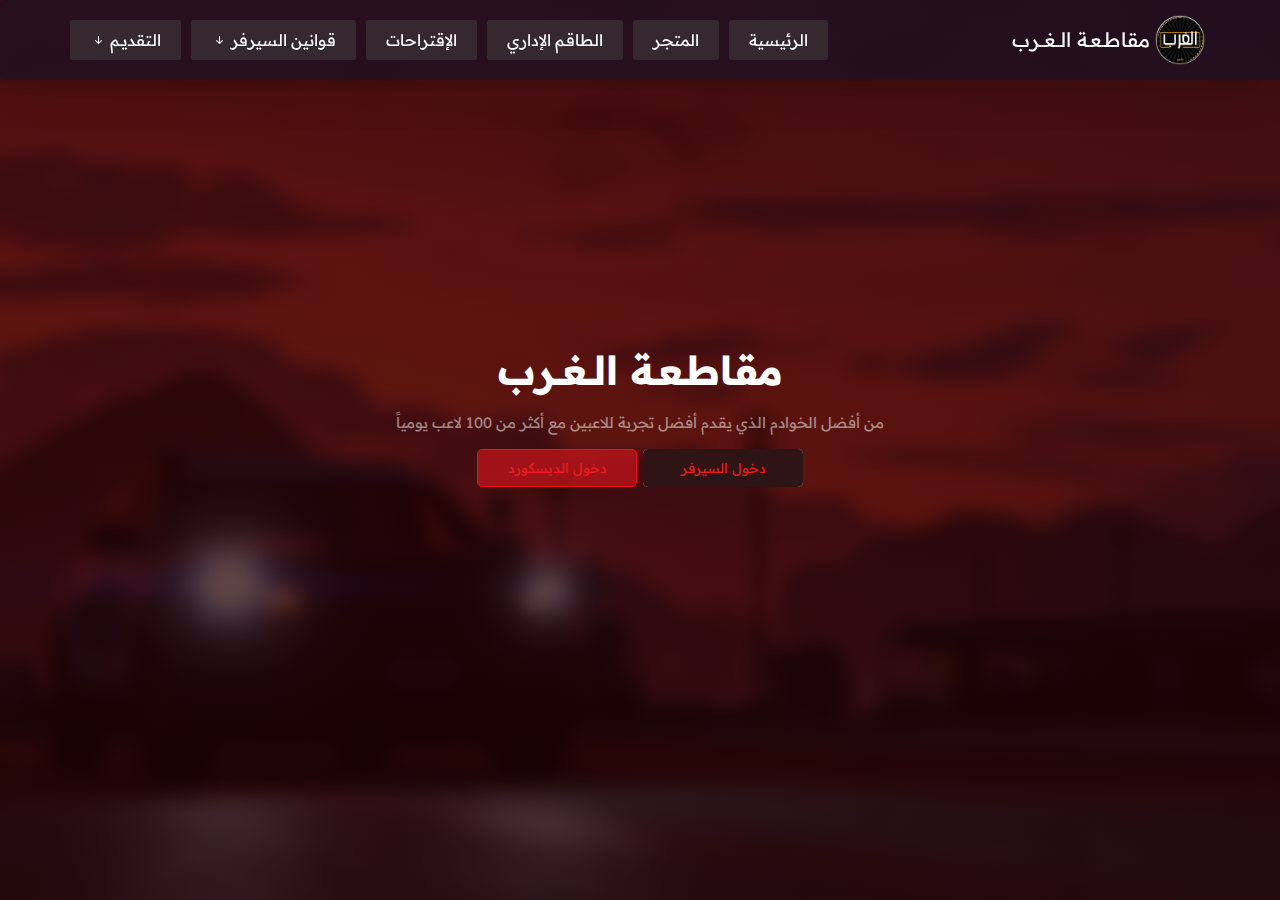
<file: index.html>
<!DOCTYPE html>
<html lang="ar" >
<head>
    <link rel="icon" href="img/logo.png">
    <meta charset="UTF-8">
    <meta name="viewport" content="width=device-width, initial-scale=1.0">
    <meta name="theme-color" content="#16181D">
    <meta name="description" content="السيرفر الأفضل في في جميع خوادم الرول بلاي من حيث الجودة ولأول مره نقدم طريقة لعب جديده علي مستوى خوادم فايف إم ادخل واستمتع معنا">
    <link rel="preconnect" href="https://fonts.gstatic.com" crossorigin="">
    <link rel="preconnect" href="https://fonts.googleapis.com">
    <link rel="stylesheet" href="style.css">
    <link rel="stylesheet" href="nav.css">
    <link href="https://fonts.googleapis.com/css2?family=Readex+Pro:wght@160..700&display=swap" rel="stylesheet">
    <link rel="stylesheet" href="https://cdnjs.cloudflare.com/ajax/libs/font-awesome/6.5.2/css/all.min.css">
    <link rel="stylesheet" href="https://cdn.jsdelivr.net/npm/bootstrap-icons@1.11.3/font/bootstrap-icons.min.css">
    <title>مقاطـعـة الــغــرب  | الرئيسية</title>
</head>
<body>
    <div class="mazarita">
        <nav>
            <div class="maz-logo">
                <img src="img/logo.png" alt="Mazarita">
                <span>مقاطـعـة الــغــرب</span>
            </div>
            <div class="burger">
                <i class="fa fa-bars"></i>
            </div>
            <ul class="urls">
                <li>
                    <a href="index.html">
                        <span>الرئيسية</span>
                    </a>
                </li>
                <li>
                    <a href="https://west-store.tebex.io/" target="_blank">
                        <span>المتجـر</span>
                    </a>
                </li>
                <li>
                    <a href="staff.html">
                        <span>الطاقـم الإداري</span>
                    </a>
                </li>
                <li>
                    <a href="suggestion.html">
                        <span>الإقتراحات</span>
                    </a>
                </li>
                <li class="menu">
                    <a>
                        <span>قوانين السيرفر</span>
                        <span><i class="bi bi-arrow-down-short"></i></span>
                        <div class="desc">
                            <a href="all rules/rules.html">القانون العام</a>
                            <a href="all rules/job_Rules.html">قوانين الوظائف</a>
                            <a href="all rules/gang_Rules.html">قوانين الإجرام</a>
                            <a href="all rules/staff_Rules.html">قوانين الإدارة</a>
                            <a href="all rules/verified_Rules.html">قوانين اللاعب المعتمـد</a>
                            <a href="all rules/verified+_Rules.html">قانون المعتمد بلس</a>

                        </div>
                    </a>
                </li>

                
                <li class="menu">
                    <a>
                        <span>التقديــم</span>
                        <span><i class="bi bi-arrow-down-short"></i></span>
                        <div class="desc">
                            <a href="form_apply.html">إدارة الديسكـورد</a>
                            <a href="#">إدارة السيرفر</a>
                        </div>
                    </a>
                </li>
            </ul>
        </nav>
        <section id="Home" style="margin-top: 50px;">
            <div class="section-1">
                    <h1>مقاطـعـة الــغــرب</h1>
                <p>
                    <span>من أفضل الخوادم الذي يقدم أفضل تجربة للاعبين مع أكثر من 100 لاعب يومياً</span>
                </p>
                <div class="home-so">
                    <button>
                        <a href="https://cfx.re/join/odpppr" target="_blank" id="first">دخول السيرفر</a>
                    </button>
                    <button>
                        <a href="https://discord.gg/EMbNTYjGBY" target="_blank" id="second">دخول الديسكورد</a>
                    </button>
                </div>
            </div>
        </section>
    </div>
    <script src="nav.js"></script>
    <script src="sidebar.js"></script>
</body>
</html>
</file>
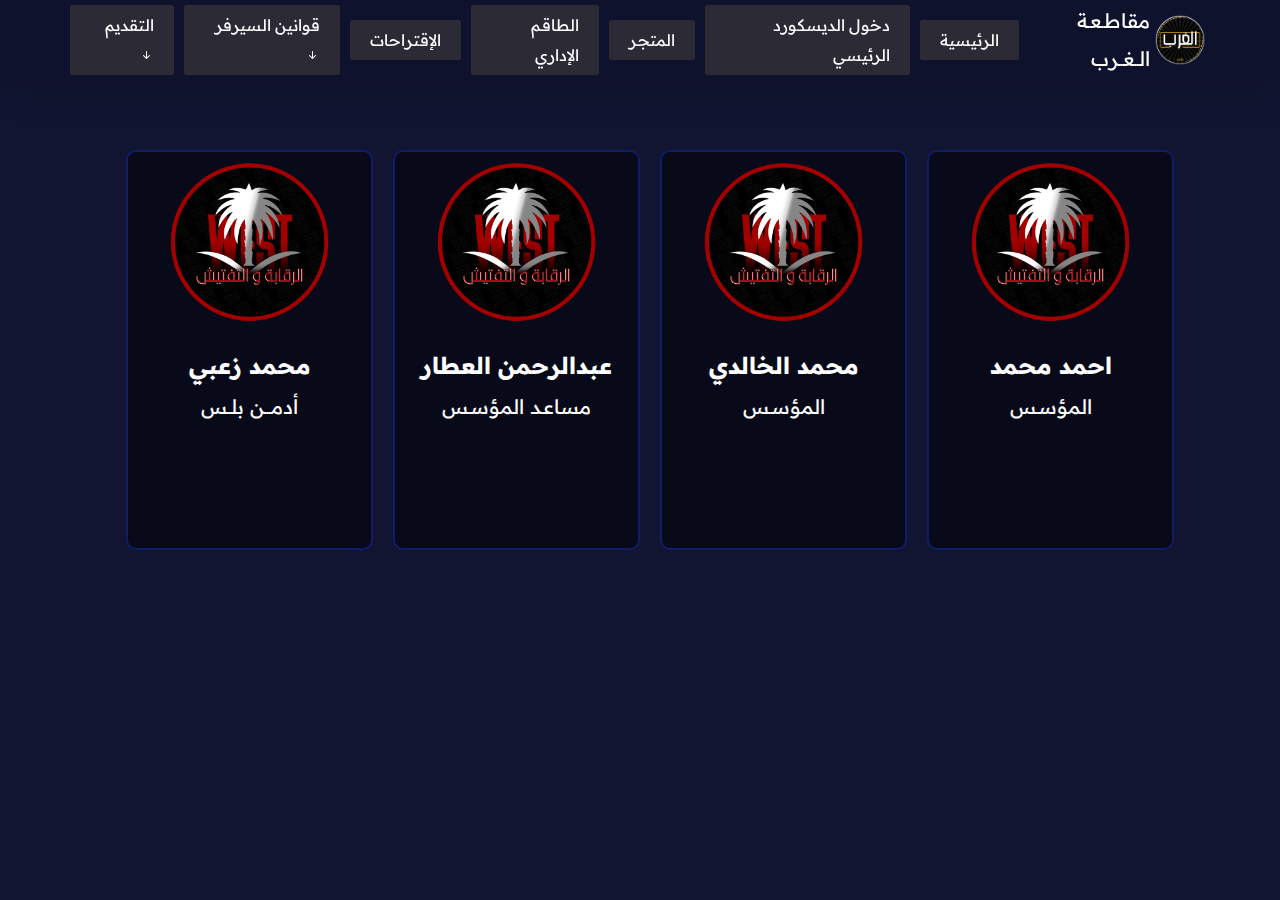
<file: staff.html>
<!DOCTYPE html>
<html lang="en">
<head>
    <link rel="icon" href="img/logo.png">
    <meta charset="UTF-8">
    <meta name="viewport" content="width=device-width, initial-scale=1.0">
    <meta name="theme-color" content="#16181D">
    <meta name="description" content="السيرفر الأفضل في في جميع خوادم الرول بلاي من حيث الجودة ولأول مره نقدم طريقة لعب جديده علي مستوى خوادم فايف إم ادخل واستمتع معنا">
    <link rel="preconnect" href="https://fonts.gstatic.com" crossorigin="">
    <link rel="preconnect" href="https://fonts.googleapis.com">
    <link rel="stylesheet" href="staff.css">
    <link rel="stylesheet" href="nav.css">
    <link href="https://fonts.googleapis.com/css2?family=Readex+Pro:wght@160..700&display=swap" rel="stylesheet">
    <link rel="stylesheet" href="https://cdnjs.cloudflare.com/ajax/libs/font-awesome/6.5.2/css/all.min.css">
    <link rel="stylesheet" href="https://cdn.jsdelivr.net/npm/bootstrap-icons@1.11.3/font/bootstrap-icons.min.css">
    <title>مقاطـعـة الــغــرب  | الطاقـم الإداري</title>
</head>
<body>
    <div class="mazarita">
        <nav>
            <div class="maz-logo">
                <img src="img/logo.png" alt="Mazarita">
                <span>مقاطـعـة الــغــرب</span>
            </div>
            <div class="burger" onclick="toggleMenu()">
                <i class="fas fa-bars"></i>
            </div>
            <ul class="urls">
                <li>
                    <a href="index.html">
                        <span>الرئيسية</span>
                    </a>
                </li>
                <li>
                    <a href="https://discord.gg/EMbNTYjGBY" target="_blank">
                        <span>دخول الديسكورد الرئيسي</span>
                    </a>
                </li>
                <li>
                    <a href="https://b3na.com/@milano" target="_blank">
                        <span>المتجـر</span>
                    </a>
                </li>
                <li>
                    <a href="staff.html">
                        <span>الطاقـم الإداري</span>
                    </a>
                </li>
                <li>
                    <a href="suggestion.html">
                        <span>الإقتراحات</span>
                    </a>
                </li>
                <li class="menu">
                    <a>
                        <span>قوانين السيرفر</span>
                        <span><i class="bi bi-arrow-down-short"></i></span>
                        <div class="desc">
                            <a href="all rules/rules.html">القانون العام</a>
                            <a href="all rules/job_Rules.html">قوانين الوظائف</a>
                            <a href="all rules/gang_Rules.html">قوانين الإجرام</a>
                            <a href="all rules/staff_Rules.html">قوانين الإدارة</a>
                            <a href="all rules/verified_Rules.html">قوانين اللاعب المعتمـد</a>
                            <a href="all rules/verified+_Rules.html">قانون المعتمد بلس</a>
                        </div>
                    </a>
                </li>
                
    <li class="menu">
        <a>
            <span>
                التقديم                        </span>
            <span><i class="bi bi-arrow-down-short"></i></span>

            <div class="desc">
                    <a href="form_apply.html">تقديم الدعم الفني</a>
                    <a href="#">تقديم الديسكورد</a>
            </div>
        </a>

    </li>
            </ul>
        </nav>
        <div class="staff-team">
        <div class="content">
            <div class="card">
                <div class="card-img">
                    <img src="img/rekaba.png" alt="">
                </div>
                <div class="card-body">
                    <h3>احمد محمد</h3>
                    <p>المؤسـس</p>
                </div>
            </div>
            <div class="card">
                <div class="card-img">
                    <img src="img/rekaba.png" alt="">
                </div>
                <div class="card-body">
                    <h3>محمد الخالدي</h3>
                    <p>المؤسـس</p>
                </div>
            </div>
            <div class="card">
                <div class="card-img">
                    <img src="img/rekaba.png" alt="">
                </div>
                <div class="card-body">
                    <h3>عبدالرحمن العطار</h3>
                    <p>مساعـد المؤسـس</p>
                </div>
            </div>
            <!-- <div class="card">
                <div class="card-img">
                    <img src="img/3bdo.jpeg" alt="" id="special">
                </div>
                <div class="card-body">
                    <h3>عبـدالرحمـن بـاشــا</h3>
                    <p>مبرمـج الموقـع</p>
                </div>
            </div> -->
            <div class="card">
                <div class="card-img">
                    <img src="img/rekaba.png" alt="">
                </div>
                <div class="card-body">
                    <h3>محمد زعبي</h3>
                    <p>أدمـــن بلــس</p>
                </div>
            </div>   
            </div>
        </div>
    </div>
    </div>
</body>
</html>
</file>
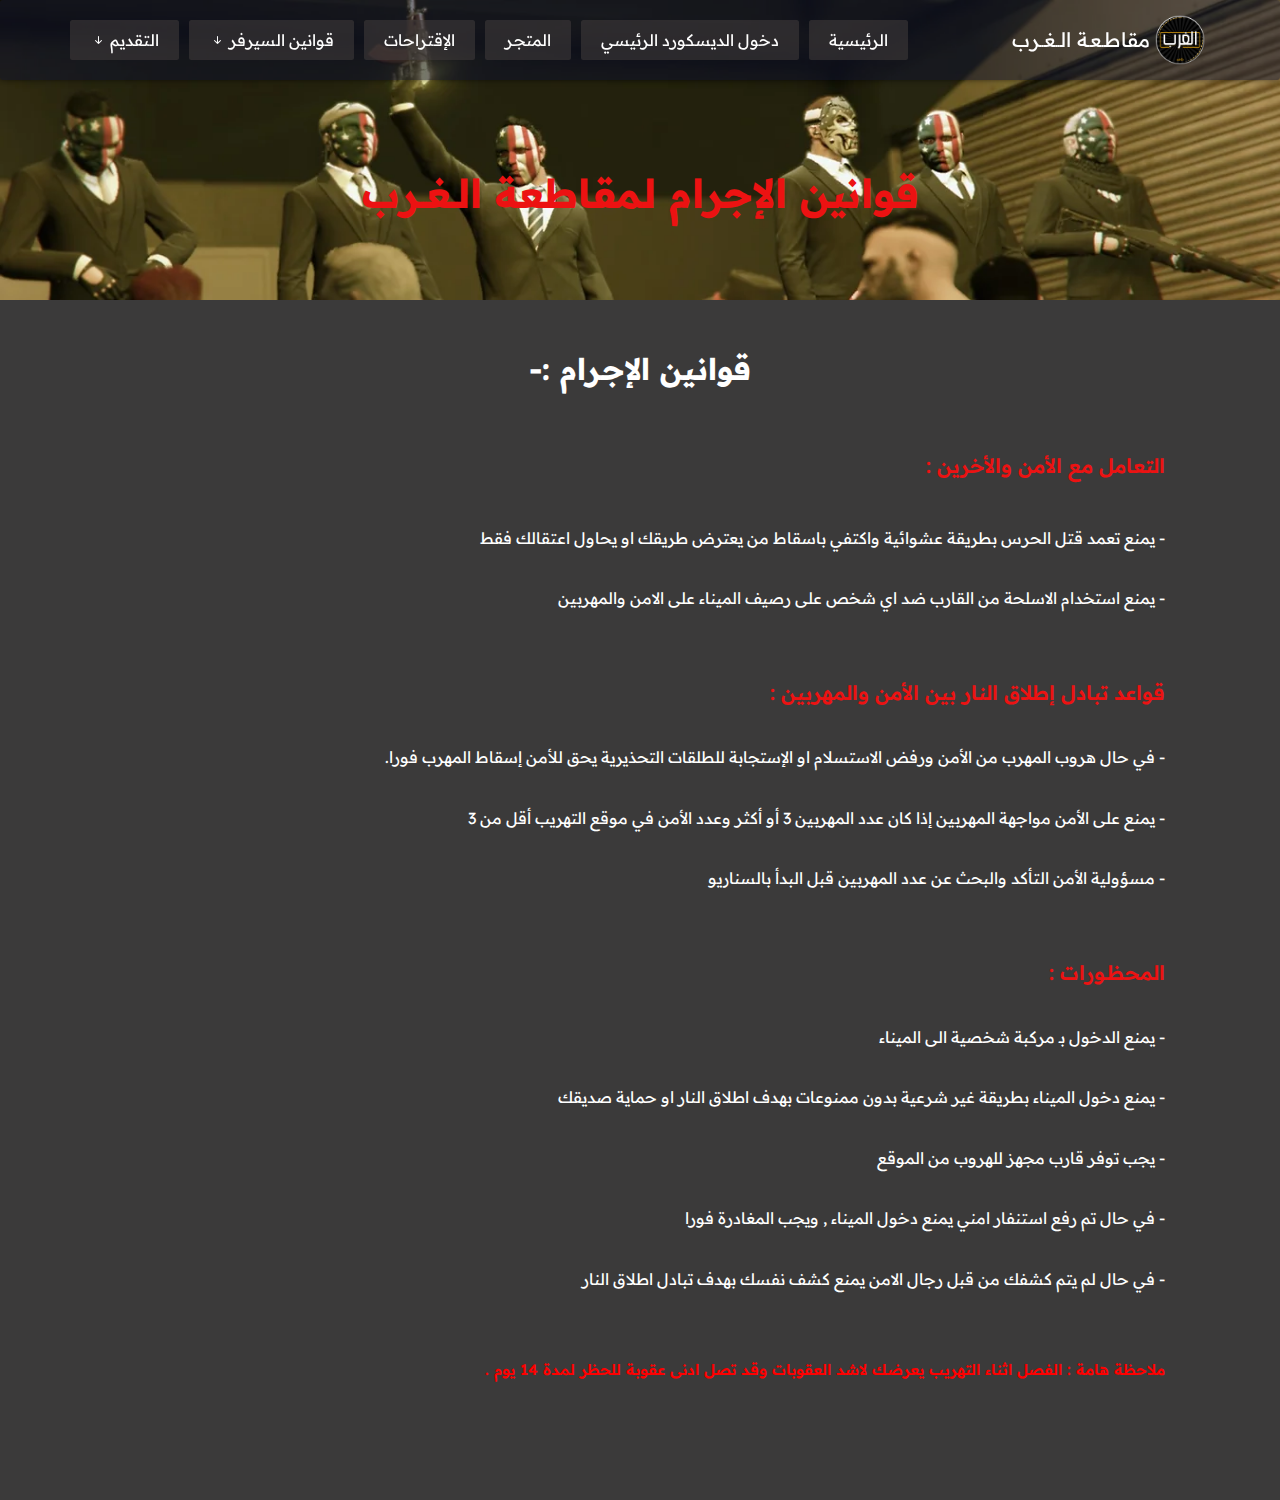
<file: all rules/gang_Rules.html>
<!DOCTYPE html>
<html lang="en">
<head>
    <link rel="icon" href="../img/logo.png">
    <meta charset="UTF-8">
    <meta name="viewport" content="width=device-width, initial-scale=1.0">
    <meta name="theme-color" content="#16181D">
    <meta name="description" content="السيرفر الأول في الشرق الأوسط من حيث الجوده ولي أول مره نقدم طريقة لعب جديده علي مستوى خوادم ام تي اي ادخل واستمتع معنا">
    <link rel="preconnect" href="https://fonts.gstatic.com" crossorigin="">
    <link rel="preconnect" href="https://fonts.googleapis.com">
    <link href="https://fonts.googleapis.com/css2?family=Readex+Pro:wght@160..700&display=swap" rel="stylesheet">
    <link rel="stylesheet" href="https://cdn.jsdelivr.net/npm/bootstrap-icons@1.11.3/font/bootstrap-icons.min.css">
    <link rel="stylesheet" href="../nav.css">
    <link rel="stylesheet" href="../privacy.css">
    <link rel="stylesheet" href="https://cdnjs.cloudflare.com/ajax/libs/font-awesome/6.5.2/css/all.min.css">
    <title>القوانين | مقاطـعـة الــغــرب</title>
</head>
<body>
    <div class="mazarita">
        <nav>
            <div class="maz-logo">
                <img src="../img/logo.png" alt="Mazarita">
                <span>مقاطـعـة الــغــرب</span>
            </div>
            <div class="burger">
                <i class="fas fa-bars"></i>
            </div>
            <ul class="urls">
                <li>
        <a href="../index.html">
            <span>
                الرئيسية                        </span>
        </a>
    </li>

    <li>
        <a href="https://discord.gg/EMbNTYjGBY" target="_blank">
            <span>
            دخول الديسكورد الرئيسي                        </span>
        </a>
    </li>

    <!-- <li>
        <a href="https://shop.app/" target="_blank">
            <span>
                المتجر                        </span>
        </a>
    </li> -->

    <li>
        <a href="https://b3na.com/@milano" target="_blank">
            <span>المتجـر</span>
        </a>
    </li>
    
    <li>
        <a href="../suggestion.html">
            <span>
                الإقتراحات                        </span>
        </a>
    </li>


    <li class="menu">
        <a>
            <span>
                قوانين السيرفر
            </span>
            <span><i class="bi bi-arrow-down-short"></i></span>

            <div class="desc" style="color: rgb(179, 18, 18);">
                <a href="rules.html">القانون العام</a>
                <a href="job_Rules.html">قوانين الوظائف</a>
                <a href="gang_Rules.html">قوانين الإجرام</a>
                <a href="staff_Rules.html">قوانين الإدارة</a>
                <a href="verified_Rules.html">قوانـين اللاعـب المعتمـد</a>
                <a href="verified+_Rules.html">قانون المعتمد بلس</a>
            </div>
        </a>

    </li>
    
    <li class="menu">
        <a >
            <span>
                التقديم                        </span>
            <span><i class="bi bi-arrow-down-short"></i></span>

            <div class="desc">
                    <a href="رقابة">تقديم الدعم الفني</a>
                    <a href="منظمات">تقديم الديسكورد</a>
            </div>
        </a>

    </li> 

    <!-- <li class="menu">
        <a >
            <span>
                حسابي الشخصي
            </span>
            <span><i class="bi bi-arrow-down-short"></i></span>

            <div class="desc" style="color: rgb(179, 18, 18);">
                    <a href="account" style="color: rgb(173, 11, 11);">حسابي الشخصي</a>
                    <a href="checkout" style="color: rgb(173, 11, 11);">سلة المشتريات</a>
                    <a href="?logout" style="color: rgb(173, 11, 11);">تسجيل خروج</a>
            </div>
        </a>

    </li> -->

                </ul>

        </nav>


        <div id="privacy">
                <img src="../img/rules.png" alt="Mazarita:privacy">
                <h1 class="privTop" style="display: flex;
            justify-content: center;
            align-items: center;
            position: relative;
            color: rgb(236, 18, 18);
            top: -9rem;">قوانين الإجرام لمقاطعة الــغــرب</h1>
            <div class="rules" style="margin-top: -150px;">
                <h2 style="color: white;">قوانـين الإجـرام :-</h2>
                <div class="rule">
                    <span>التعامل مع الأمن والأخرين :</span>
                    <br>
                    <br>
                    <p>- يمنع تعمد قتل الحرس بطريقة عشوائية واكتفي باسقاط من يعترض طريقك او يحاول اعتقالك فقط 
                        <br>
                        <br>
                        - يمنع استخدام الاسلحة من القارب ضد اي شخص على رصيف الميناء على الامن والمهربين
                        <br>
                        <br>
                        <br>
                        <span>قواعد تبادل إطلاق النار بين الأمن والمهربين :</span>
                        <br>
                        <br>
                        - في حال هروب المهرب من الأمن ورفض الاستسلام او الإستجابة للطلقات التحذيرية يحق للأمن إسقاط المهرب فورا.
                        <br>
                        <br>
                        - يمنع على الأمن مواجهة المهربين إذا كان عدد المهربين 3 أو أكثر وعدد الأمن في موقع التهريب أقل من 3
                        <br>
                        <br>
                        - مسؤولية الأمن التأكد والبحث عن عدد المهربين قبل البدأ بالسناريو
                        <br>
                        <br>
                        <br>
                        <span>المحظـورات :</span>
                        <br>
                        <br>
                        - يمنع الدخول بـ مركبة شخصية الى الميناء
                        <br>
                        <br>
                        - يمنع دخول الميناء بطريقة غير شرعية بدون ممنوعات بهدف اطلاق النار او حماية صديقك
                        <br>
                        <br>
                        - يجب توفر قارب مجهز للهروب من الموقع
                        <br>
                        <br>
                        - في حال تم رفع استنفار امني يمنع دخول الميناء , ويجب المغادرة فورا
                        <br>
                        <br>
                        - في حال لم يتم كشفك من قبل رجال الامن يمنع كشف نفسك بهدف تبادل اطلاق النار
                        <br>
                        <br>
                        <br>
                        <span style="font-size: 15px; color: red;">ملاحظة هامة : الفصل اثناء التهريب يعرضك لاشد العقوبات وقد تصل ادنى عقوبة للحظر لمدة 14 يوم .</span></p>
                </div>
            </div>
        </div>
    </div>
    <script src="../nav.js"></script>
</body>
</html>
</file>
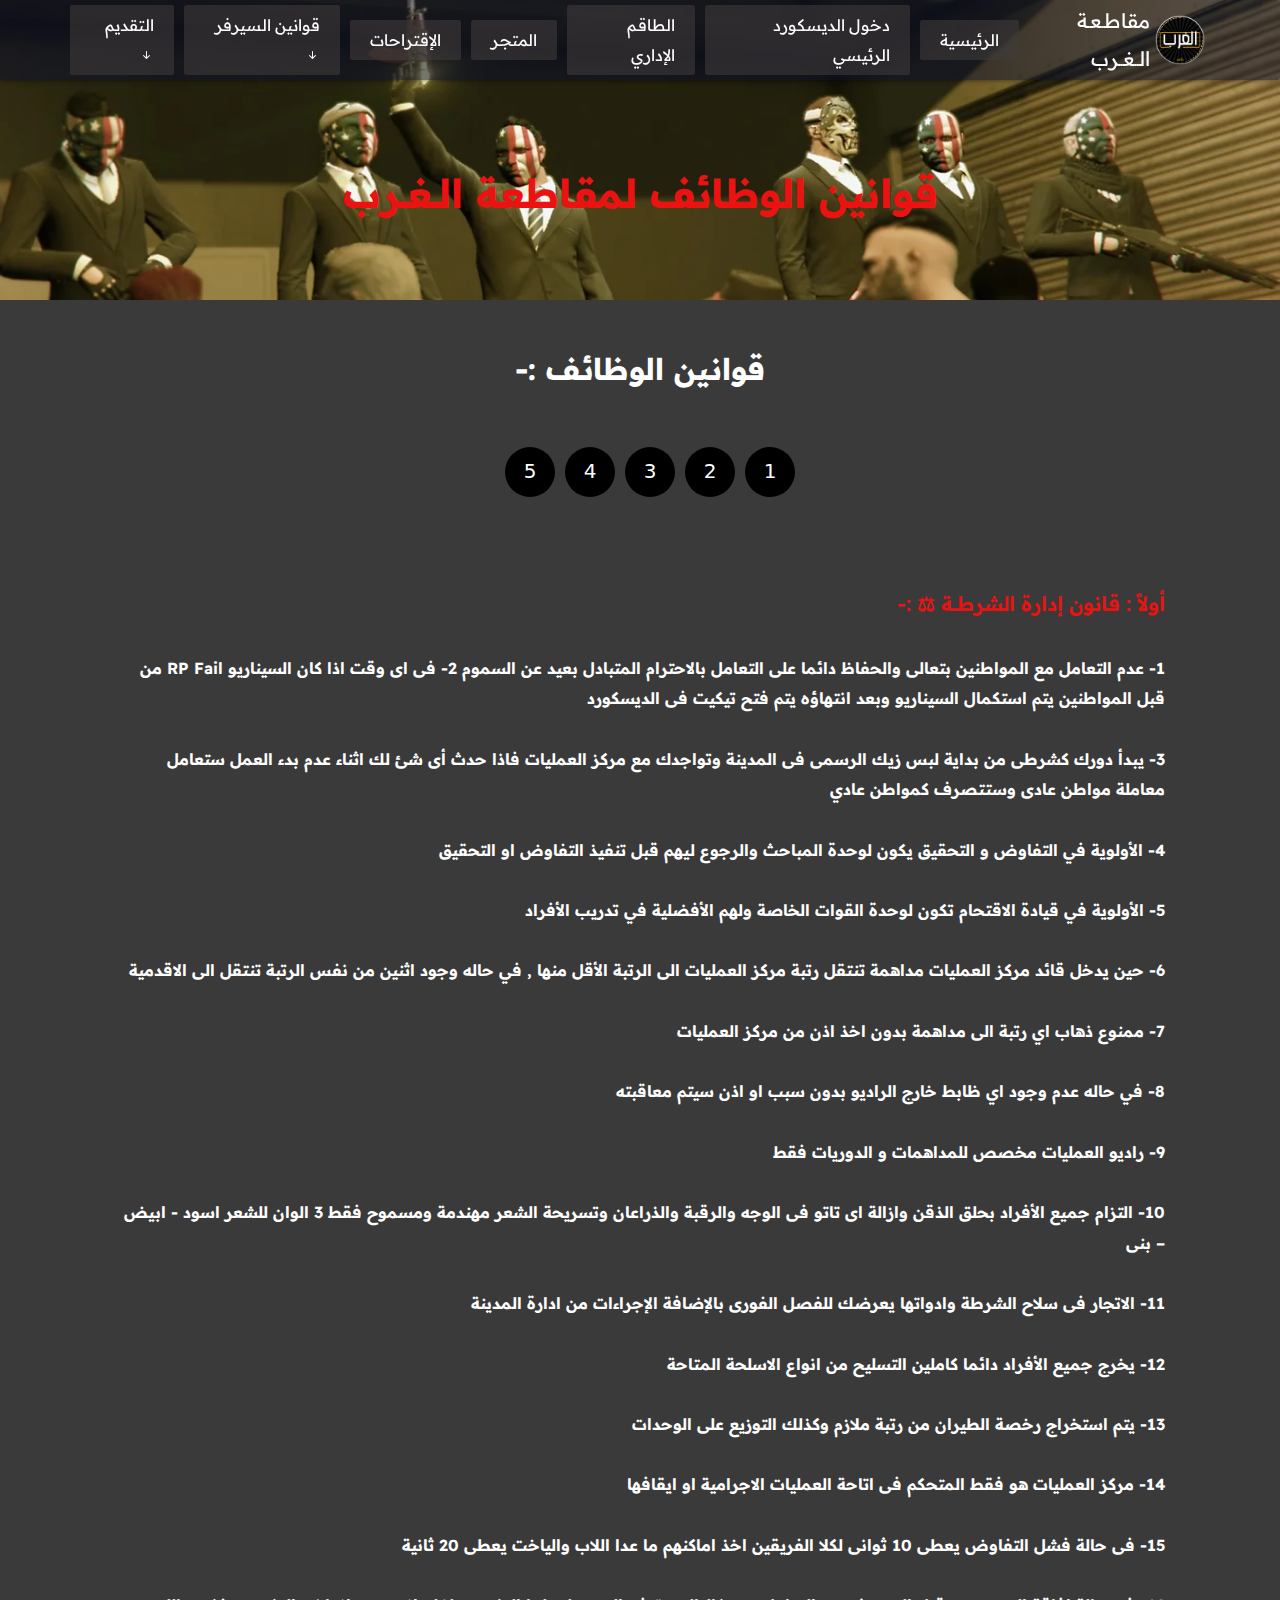
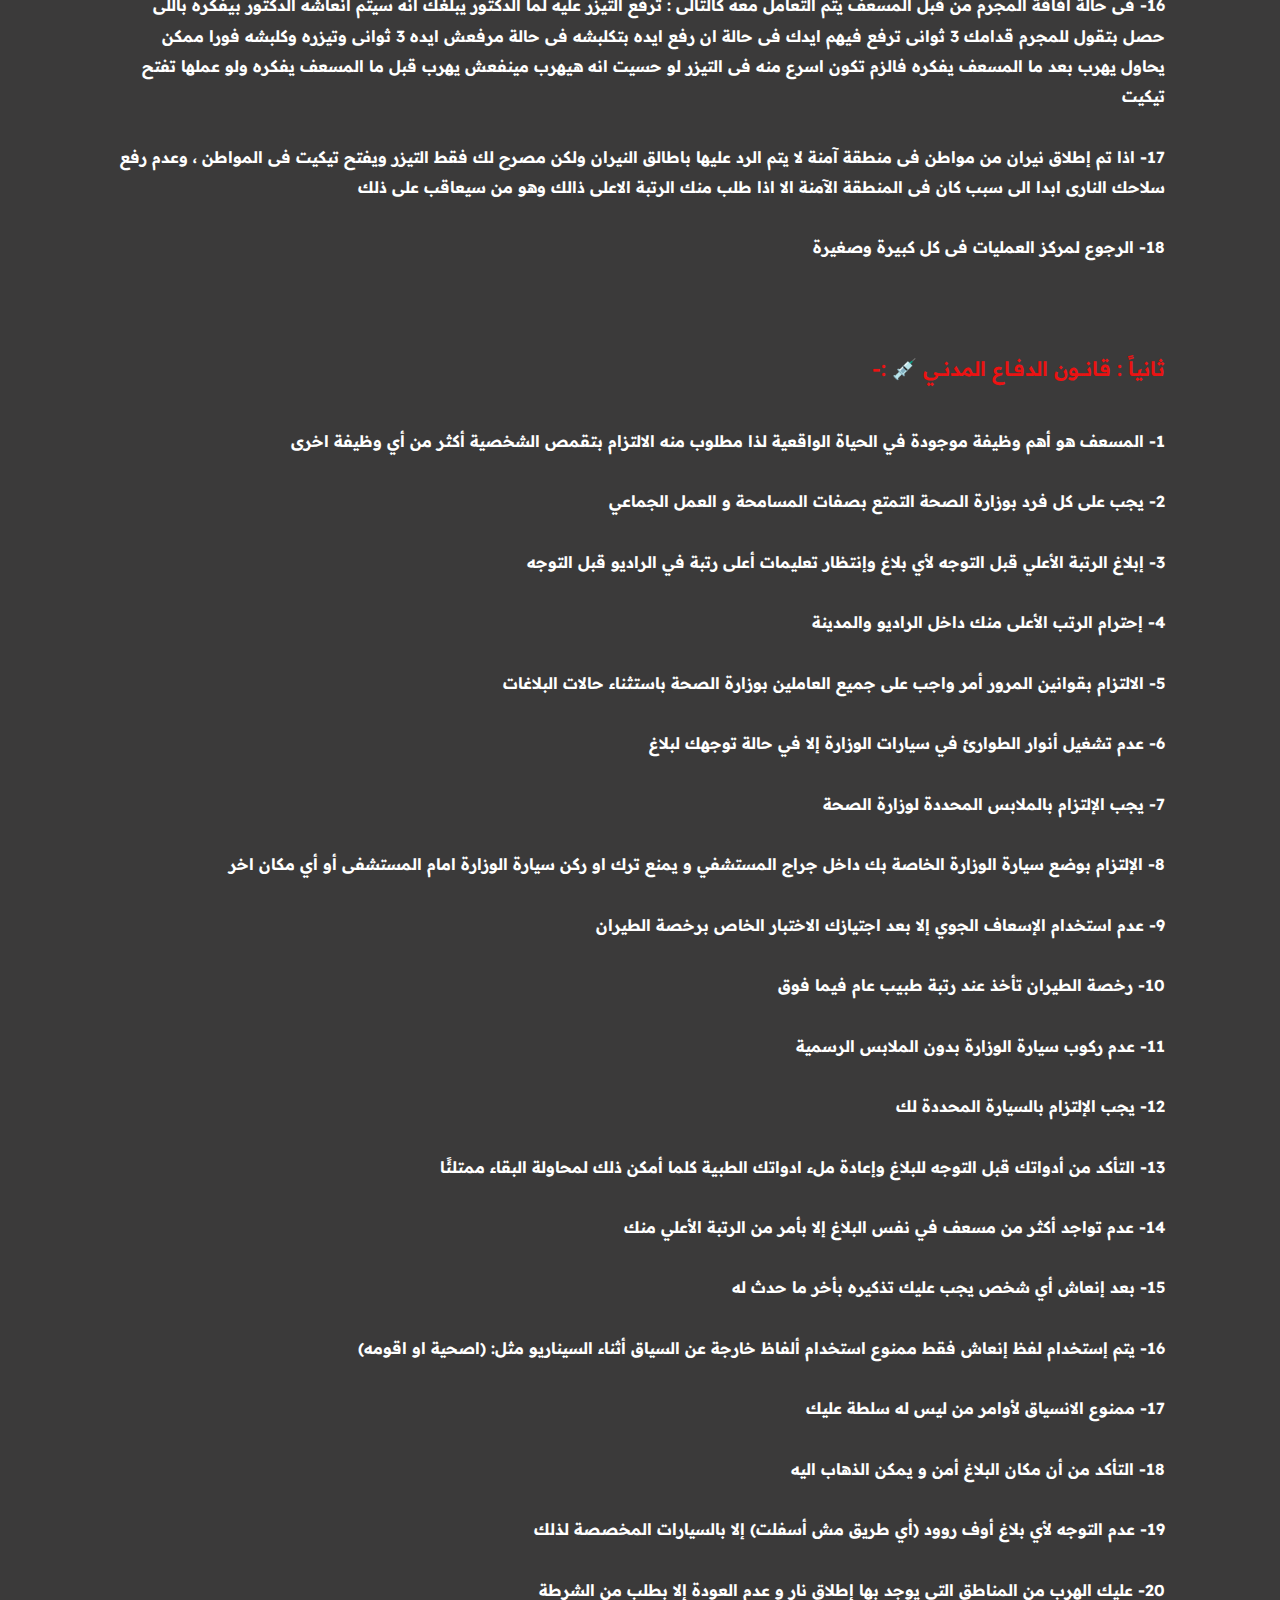
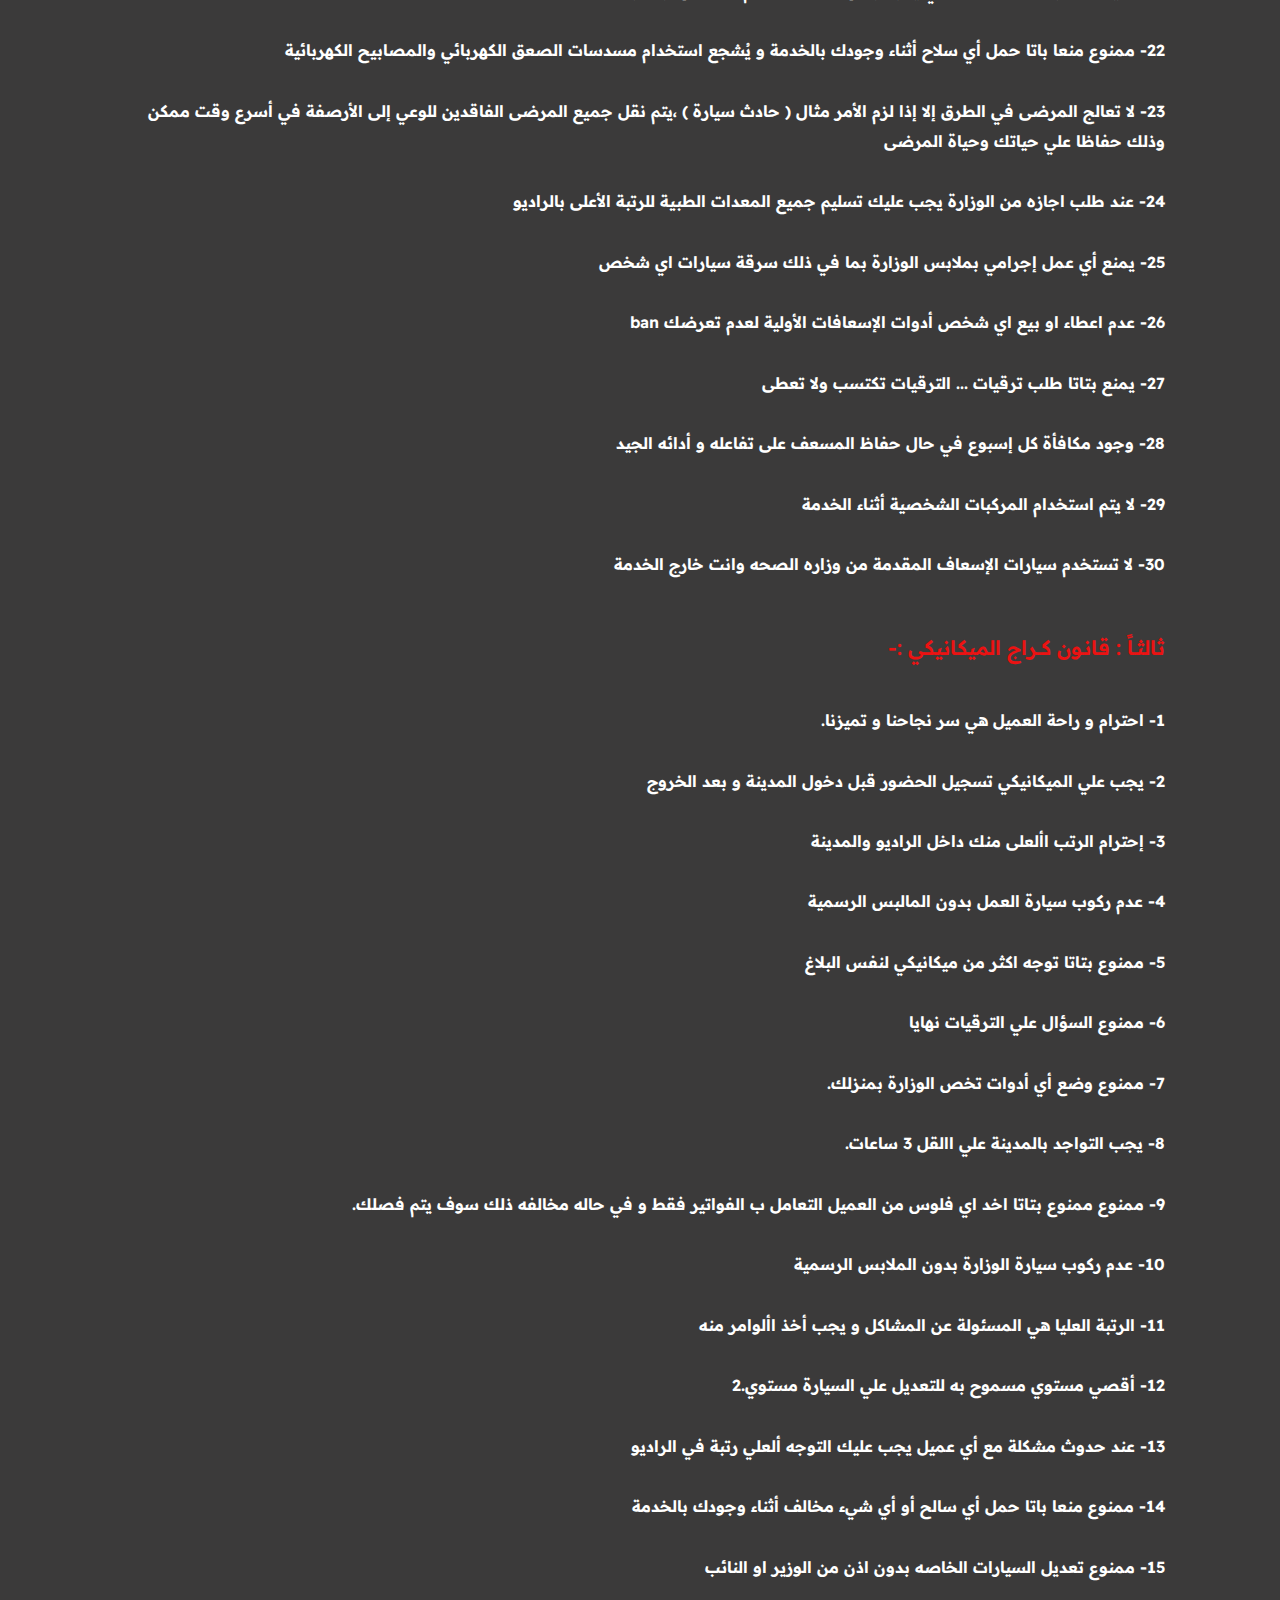
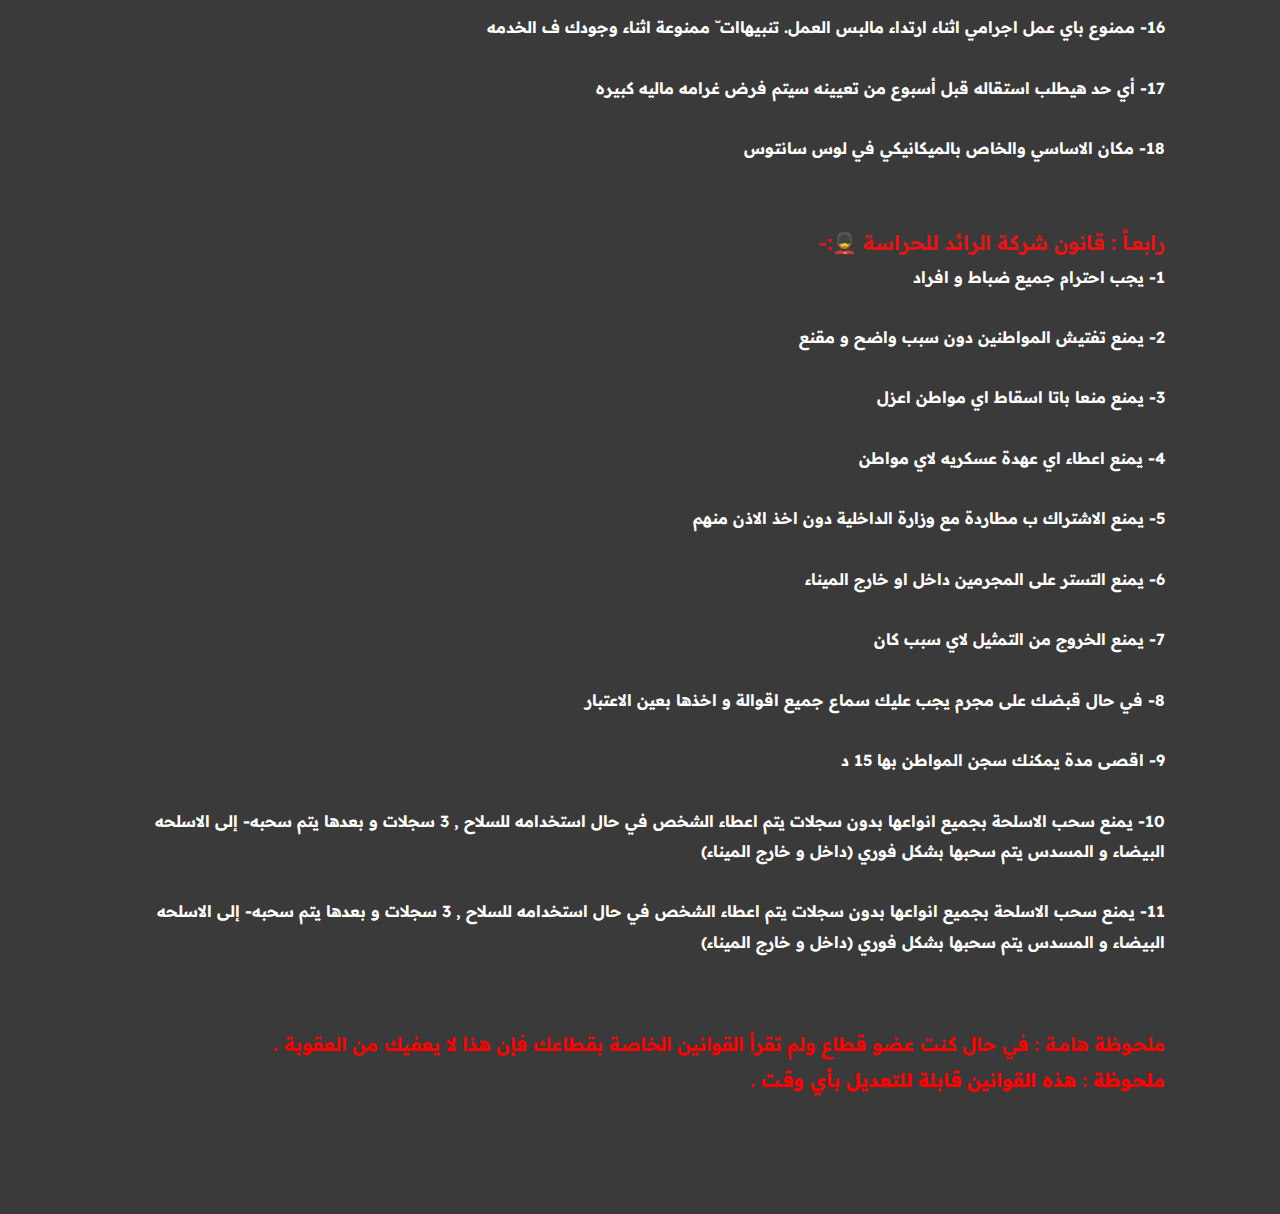
<file: all rules/job_Rules.html>
<!DOCTYPE html>
<html lang="en">
<head>
    <link rel="icon" href="../img/logo.png">
    <meta charset="UTF-8">
    <meta name="viewport" content="width=device-width, initial-scale=1.0">
    <meta name="theme-color" content="#16181D">
    <meta name="description" content="السيرفر الأول في الشرق الأوسط من حيث الجوده ولي أول مره نقدم طريقة لعب جديده علي مستوى خوادم ام تي اي ادخل واستمتع معنا">
    <link rel="preconnect" href="https://fonts.gstatic.com" crossorigin="">
    <link rel="preconnect" href="https://fonts.googleapis.com">
    <link href="https://fonts.googleapis.com/css2?family=Readex+Pro:wght@160..700&display=swap" rel="stylesheet">
    <link rel="stylesheet" href="https://cdn.jsdelivr.net/npm/bootstrap-icons@1.11.3/font/bootstrap-icons.min.css">
    <link rel="stylesheet" href="../nav.css">
    <link rel="stylesheet" href="../privacy.css">
    <link rel="stylesheet" href="https://cdnjs.cloudflare.com/ajax/libs/font-awesome/6.5.2/css/all.min.css">
    <title>قوانـين الوظائـف | مقاطـعـة الــغــرب </title>
</head>
<body>
    <div class="mazarita">

        <nav>
            <div class="maz-logo">
                <img src="../img/logo.png" alt="Mazarita">
                <span>مقاطـعـة الــغــرب</span>
            </div>
            <div class="burger">
                <i class="fas fa-bars"></i>
            </div>
            <ul class="urls">
                <li>
        <a href="../index.html">
            <span>
                الرئيسية                        </span>
        </a>
    </li>

    <li>
        <a href="https://discord.gg/EMbNTYjGBY" target="_blank">
            <span>
            دخول الديسكورد الرئيسي                        </span>
        </a>
    </li>

    <li>
        <a href="../staff.html" target="_blank">
            <span>
                الطاقـم الإداري                       </span>
        </a>
    </li>
    <li>
        <a href="https://b3na.com/@milano" target="_blank">
            <span>المتجـر</span>
        </a>
    </li>
    
    <li>
        <a href="../suggestion.html">
            <span>
                الإقتراحات                        </span>
        </a>
    </li>


    <li class="menu">
        <a>
            <span>
                قوانين السيرفر
            </span>
            <span><i class="bi bi-arrow-down-short"></i></span>

            <div class="desc">
                <a href="rules.html">القانون العام</a>
                <a href="job_Rules.html">قوانين الوظائف</a>
                <a href="gang_Rules.html">قوانين الإجرام</a>
                <a href="staff_Rules.html">قوانين الإدارة</a>
                <a href="verified_Rules.html">قوانـين اللاعـب المعتمـد</a>
                <a href="verified+_Rules.html">قانون المعتمد بلس</a>

            </div>
        </a>

    </li>
    

    <li class="menu">
        <a >
            <span>
                التقديم                        </span>
            <span><i class="bi bi-arrow-down-short"></i></span>

            <div class="desc">
                    <a href="رقابة">تقديم الدعم الفني</a>
                    <a href="منظمات">تقديم الديسكورد</a>
            </div>
        </a>

    </li>

    <!-- <li class="menu">
        <a >
            <span>
                حسابي الشخصي
            </span>
            <span><i class="bi bi-arrow-down-short"></i></span>

            <div class="desc" style="color: rgb(179, 18, 18);">
                    <a href="account" style="color: rgb(173, 11, 11);">حسابي الشخصي</a>
                    <a href="checkout" style="color: rgb(173, 11, 11);">سلة المشتريات</a>
                    <a href="?logout" style="color: rgb(173, 11, 11);">تسجيل خروج</a>
            </div>
        </a>

    </li> -->

                </ul>

        </nav>


        <div id="privacy">
                <img src="../img/rules.png" alt="Mazarita:privacy">
                <h1 class="privTop" style="display: flex;
            justify-content: center;
            align-items: center;
            position: relative;
            color: rgb(236, 18, 18);
            top: -9rem;">قوانين الوظائف لمقاطعة الــغــرب</h1>
            <div class="rules" style="margin-top: -150px;">
                <h2 style="color:white;;">قوانـين الوظائـف :-</h2>
                <ul class="list-numbers" style="text-align: center; margin-right: -5px;">
                    <li><a href="#rule-1">1</a></li>
                    <li><a href="#rule-2">2</a></li>
                    <li><a href="#rule-3">3</a></li>
                    <li><a href="#rule-4">4</a></li>
                    <li><a href="#rule-5">5</a></li>
                </ul>
                <div class="rule"> 
                    <br>
                    <span id="rule-1">أولاً : قانون إدارة الشرطــة ⚖ :-
                    </span>
                    <p style="font-weight: 650;">
                        <br>
                        1- عدم التعامل مع المواطنين بتعالى والحفاظ دائما على التعامل بالاحترام المتبادل بعيد عن السموم
2- فى اى وقت اذا كان السيناريو RP Fail من قبل المواطنين يتم استكمال السيناريو وبعد انتهاؤه يتم فتح تيكيت فى الديسكورد
<br>
<br>
3- يبدأ دورك كشرطى من بداية لبس زيك الرسمى فى المدينة وتواجدك مع مركز العمليات فاذا حدث أى شئ لك اثناء عدم بدء العمل ستعامل معاملة مواطن عادى وستتصرف كمواطن عادي
<br>
<br>
4- الأولوية في التفاوض و التحقيق يكون لوحدة المباحث والرجوع ليهم قبل تنفيذ التفاوض او التحقيق
<br>
<br>
5- الأولوية في قيادة الاقتحام تكون لوحدة القوات الخاصة ولهم الأفضلية في تدريب الأفراد
<br>
<br>
6- حين يدخل قائد مركز العمليات مداهمة تنتقل رتبة مركز العمليات الى الرتبة الأقل منها , في حاله وجود اثنين من نفس الرتبة تنتقل الى الاقدمية
<br>
<br>
7- ممنوع ذهاب اي رتبة الى مداهمة بدون اخذ اذن من مركز العمليات
<br>
<br>
8- في حاله عدم وجود اي ظابط خارج الراديو بدون سبب او اذن سيتم معاقبته
<br>
<br>
9- راديو العمليات مخصص للمداهمات و الدوريات فقط
<br>
<br>
10- التزام جميع الأفراد بحلق الذقن وازالة اى تاتو فى الوجه والرقبة والذراعان وتسريحة الشعر مهندمة ومسموح فقط 3 الوان للشعر اسود - ابيض – بنى
<br>
<br>
11- الاتجار فى سلاح الشرطة وادواتها يعرضك للفصل الفورى بالإضافة الإجراءات من ادارة المدينة
<br><br>

12- يخرج جميع الأفراد دائما كاملين التسليح من انواع الاسلحة المتاحة
<br><br>
13- يتم استخراج رخصة الطيران من رتبة ملازم وكذلك التوزيع على الوحدات
<br><br>
14- مركز العمليات هو فقط المتحكم فى اتاحة العمليات الاجرامية او ايقافها
<br><br>
15- فى حالة فشل التفاوض يعطى 10 ثوانى لكلا الفريقين اخذ اماكنهم ما عدا اللاب والياخت يعطى 20 ثانية
<br><br>
16- فى حالة افاقة المجرم من قبل المسعف يتم التعامل معه كالتالى :

ترفع التيزر عليه لما الدكتور يبلغك انه سيتم انعاشه
الدكتور بيفكره باللى حصل
بتقول للمجرم قدامك 3 ثوانى ترفع
فيهم ايدك
فى حالة ان رفع ايده بتكلبشه
فى حالة مرفعش ايده 3 ثوانى وتيزره وكلبشه فورا
ممكن يحاول يهرب بعد ما المسعف يفكره فالزم تكون اسرع منه فى التيزر لو حسيت انه هيهرب
مينفعش يهرب قبل ما المسعف يفكره ولو عملها تفتح تيكيت
<br>
<br>
17- اذا تم إطلاق نيران من مواطن فى منطقة آمنة لا يتم الرد عليها باطالق النيران ولكن مصرح لك فقط التيزر ويفتح تيكيت فى المواطن ، وعدم رفع سلاحك النارى ابدا الى سبب كان فى المنطقة الآمنة الا اذا طلب منك الرتبة الاعلى ذالك وهو من سيعاقب على ذلك
<br>
<br>
18- الرجوع لمركز العمليات فى كل كبيرة وصغيرة
                    </p>
                    <br>
                </div>
                <div class="rule" style="font-weight: 650;">
                    <span id="rule-2">ثانياً : قانـــون الدفـاع المدنــي 💉 :- </span>
                    <br><br>
                    <p>1- المسعف هو أهم وظيفة موجودة في الحياة الواقعية لذا مطلوب منه الالتزام بتقمص الشخصية أكثر من أي وظيفة اخرى
                        <br><br>
                        2- يجب على كل فرد بوزارة الصحة التمتع بصفات المسامحة و العمل الجماعي
                        <br>
                        <br>
                        3- إبلاغ الرتبة الأعلي قبل التوجه لأي بلاغ وإنتظار تعليمات أعلى رتبة في الراديو قبل التوجه
                        <br><br>
                        4- إحترام الرتب الأعلى منك داخل الراديو والمدينة
                        <br>
                        <br>
                        5- الالتزام بقوانين المرور أمر واجب على جميع العاملين بوزارة الصحة باستثناء حالات البلاغات
                        <br><br>
                        6- عدم تشغيل أنوار الطوارئ في سيارات الوزارة إلا في حالة توجهك لبلاغ
                        <br>
                        <br>
                        7- يجب الإلتزام بالملابس المحددة لوزارة الصحة
                        <br><br>
                        8- الإلتزام بوضع سيارة الوزارة الخاصة بك داخل جراج المستشفي و يمنع ترك او ركن سيارة الوزارة امام المستشفى أو أي مكان اخر
                        <br><br>
                        9- عدم استخدام الإسعاف الجوي إلا بعد اجتيازك الاختبار الخاص برخصة الطيران
                        <br><br>
                        10- رخصة الطيران تأخذ عند رتبة طبيب عام فيما فوق
                        <br>
                        <br>
                        11- عدم ركوب سيارة الوزارة بدون الملابس الرسمية
                        <br><br>
                        12- يجب الإلتزام بالسيارة المحددة لك
                        <br><br>
                        13- التأكد من أدواتك قبل التوجه للبلاغ وإعادة ملء ادواتك الطبية كلما أمكن ذلك لمحاولة البقاء ممتلئًا
                        <br><br>
                        14- عدم تواجد أكثر من مسعف في نفس البلاغ إلا بأمر من الرتبة الأعلي منك
                        <br><br>
                        15- بعد إنعاش أي شخص يجب عليك تذكيره بأخر ما حدث له
                        <br><br>
                        16- يتم إستخدام لفظ إنعاش فقط ممنوع استخدام ألفاظ خارجة عن السياق أثناء السيناريو مثل: (اصحية او اقومه)
                        <br>
                        <br>
                        17- ممنوع الانسياق لأوامر من ليس له سلطة عليك
                        <br>
                        <br>
                        18- التأكد من أن مكان البلاغ أمن و يمكن الذهاب اليه
                        <br>
                        <br>
                        19- عدم التوجه لأي بلاغ أوف روود (أي طريق مش أسفلت) إلا بالسيارات المخصصة لذلك
                        <br>
                        <br>
                        20- عليك الهرب من المناطق التي يوجد بها إطلاق نار و عدم العودة إلا بطلب من الشرطة
                        <br>
                        <br>
                        22- ممنوع منعا باتا حمل أي سلاح أثناء وجودك بالخدمة
                        و يُشجع استخدام مسدسات الصعق الكهربائي والمصابيح الكهربائية
                        <br>
                        <br>
                        23- لا تعالج المرضى في الطرق إلا إذا لزم الأمر مثال ( حادث سيارة ) ،يتم نقل جميع المرضى الفاقدين للوعي إلى الأرصفة في أسرع وقت ممكن وذلك حفاظا علي حياتك وحياة المرضى
                        <br>
                        <br>
                        24- عند طلب اجازه من الوزارة يجب عليك تسليم جميع المعدات الطبية للرتبة الأعلى بالراديو
                        <br>
                        <br>
                        25- يمنع أي عمل إجرامي بملابس الوزارة بما في ذلك سرقة سيارات اي شخص
                        <br>
                        <br>
                        26- عدم اعطاء او بيع اي شخص أدوات الإسعافات الأولية لعدم تعرضك ban
                        <br>
                        <br>
                        27- يمنع بتاتا طلب ترقيات ... الترقيات تكتسب ولا تعطى
                        <br>
                        <br>
                        28- وجود مكافأة كل إسبوع في حال حفاظ المسعف على تفاعله و أدائه الجيد
                        <br>
                        <br>
                        29- لا يتم استخدام المركبات الشخصية أثناء الخدمة
                        <br>
                        <br>
                        30- لا تستخدم سيارات الإسعاف المقدمة من وزاره الصحه وانت خارج الخدمة</p>
                </div>
                <div class="rule" style="font-weight: 650;">
                    <span id="rule-3">ثالثـاً : قانـون كــراج الميكانيكي :-</span>
                    <br><br>
                    <p>1- احترام و راحة العميل هي سر نجاحنا و تميزنا.
                        <br><br>
                        2- يجب علي الميكانيكي تسجيل الحضور قبل دخول المدينة و بعد الخروج
                        <br><br>
                        3- إحترام الرتب األعلى منك داخل الراديو والمدينة
                        <br><br>
                        4- عدم ركوب سيارة العمل بدون المالبس الرسمية
                        <br><br>
                        5- ممنوع بتاتا توجه اكثر من ميكانيكي لنفس البلاغ
                        <br><br>
                        6- ممنوع السؤال علي الترقيات نهايا
                        <br><br>
                        7- ممنوع وضع أي أدوات تخص الوزارة بمنزلك.
                        <br><br>
                        8- يجب التواجد بالمدينة علي االقل 3 ساعات.
                        <br><br>
                        9- ممنوع ممنوع بتاتا اخد اي فلوس من العميل التعامل ب الفواتير فقط
                        و في حاله مخالفه ذلك سوف يتم فصلك.
                        <br><br>
                        10- عدم ركوب سيارة الوزارة بدون الملابس الرسمية
                        <br><br>
                        11- الرتبة العليا هي المسئولة عن المشاكل و يجب أخذ األوامر منه
                        <br><br>
                        12- أقصي مستوي مسموح به للتعديل علي السيارة مستوي.2
                        <br><br>
                        13- عند حدوث مشكلة مع أي عميل يجب عليك التوجه ألعلي رتبة في
                        الراديو
                        <br><br>
                        14- ممنوع منعا باتا حمل أي سالح أو أي شيء مخالف أثناء وجودك
                        بالخدمة
                        <br><br>
                        15- ممنوع تعديل السيارات الخاصه بدون اذن من الوزير او النائب
                        <br><br>
                        16- ممنوع باي عمل اجرامي اثناء ارتداء مالبس العمل.
                        تنبيهاات ّ ممنوعة اثناء وجودك ف الخدمه
                        <br><br>
                        17- أي حد هيطلب استقاله قبل أسبوع من تعيينه سيتم فرض غرامه ماليه كبيره
                        <br><br>
                        18- مكان الاساسي والخاص بالميكانيكي في لوس سانتوس
                        <br><br><br>
                        <div class="rule">
                            <span id="rule-4">رابعـاً : قانون شركة الرائد للحراسة 💂‍♂️:-</span>
                            <br>
                            <p>1- يجب احترام جميع ضباط و افراد
                                <br><br>
                                2- يمنع تفتيش المواطنين دون سبب واضح و مقنع
                                <br><br>
                                3- يمنع منعا باتا اسقاط اي مواطن اعزل
                                <br><br>
                                4- يمنع اعطاء اي عهدة عسكريه لاي مواطن
                                <br><br>
                                5- يمنع الاشتراك ب مطاردة مع وزارة الداخلية دون اخذ الاذن منهم
                                <br><br>
                                6- يمنع التستر على المجرمين داخل او خارج الميناء
                                <br><br>
                                7- يمنع الخروج من التمثيل لاي سبب كان
                                <br><br>
                                8- في حال قبضك على مجرم يجب عليك سماع جميع اقوالة و اخذها بعين الاعتبار
                                <br><br>
                                9- اقصى مدة يمكنك سجن المواطن بها 15 د
                                <br><br>
                                10- يمنع سحب الاسلحة بجميع انواعها بدون سجلات يتم اعطاء الشخص في حال استخدامه للسلاح , 3 سجلات و بعدها يتم سحبه- إلى الاسلحه البيضاء و المسدس يتم سحبها بشكل فوري (داخل و خارج الميناء)
                                <br><br>
                                11- يمنع سحب الاسلحة بجميع انواعها بدون سجلات يتم اعطاء الشخص في حال استخدامه للسلاح , 3 سجلات و بعدها يتم سحبه- إلى الاسلحه البيضاء و المسدس يتم سحبها بشكل فوري (داخل و خارج الميناء)
                                <br><br>
                            </p>
                        </div>
                        <br>
                    <span style="color: red; font-weight: 600; font-size: 19px;">ملحـوظة هامـة : في حال كنت عضو قطاع ولم تقرأ القوانين الخاصة بقطاعك فإن هذا لا يعفيك من العقوبة .</span>
                    <br>
                    <h4 style="color: rgb(255, 0, 0); font-size: 19px; font-weight: 700;">ملحـوظة : هذه القوانين قابلة للتعديل بأي وقـت .</h4>
                
                </p>
                </div>
            </div>
        </div>
    </div>
    <script src="../nav.js"></script>
</body>
</html>
</file>
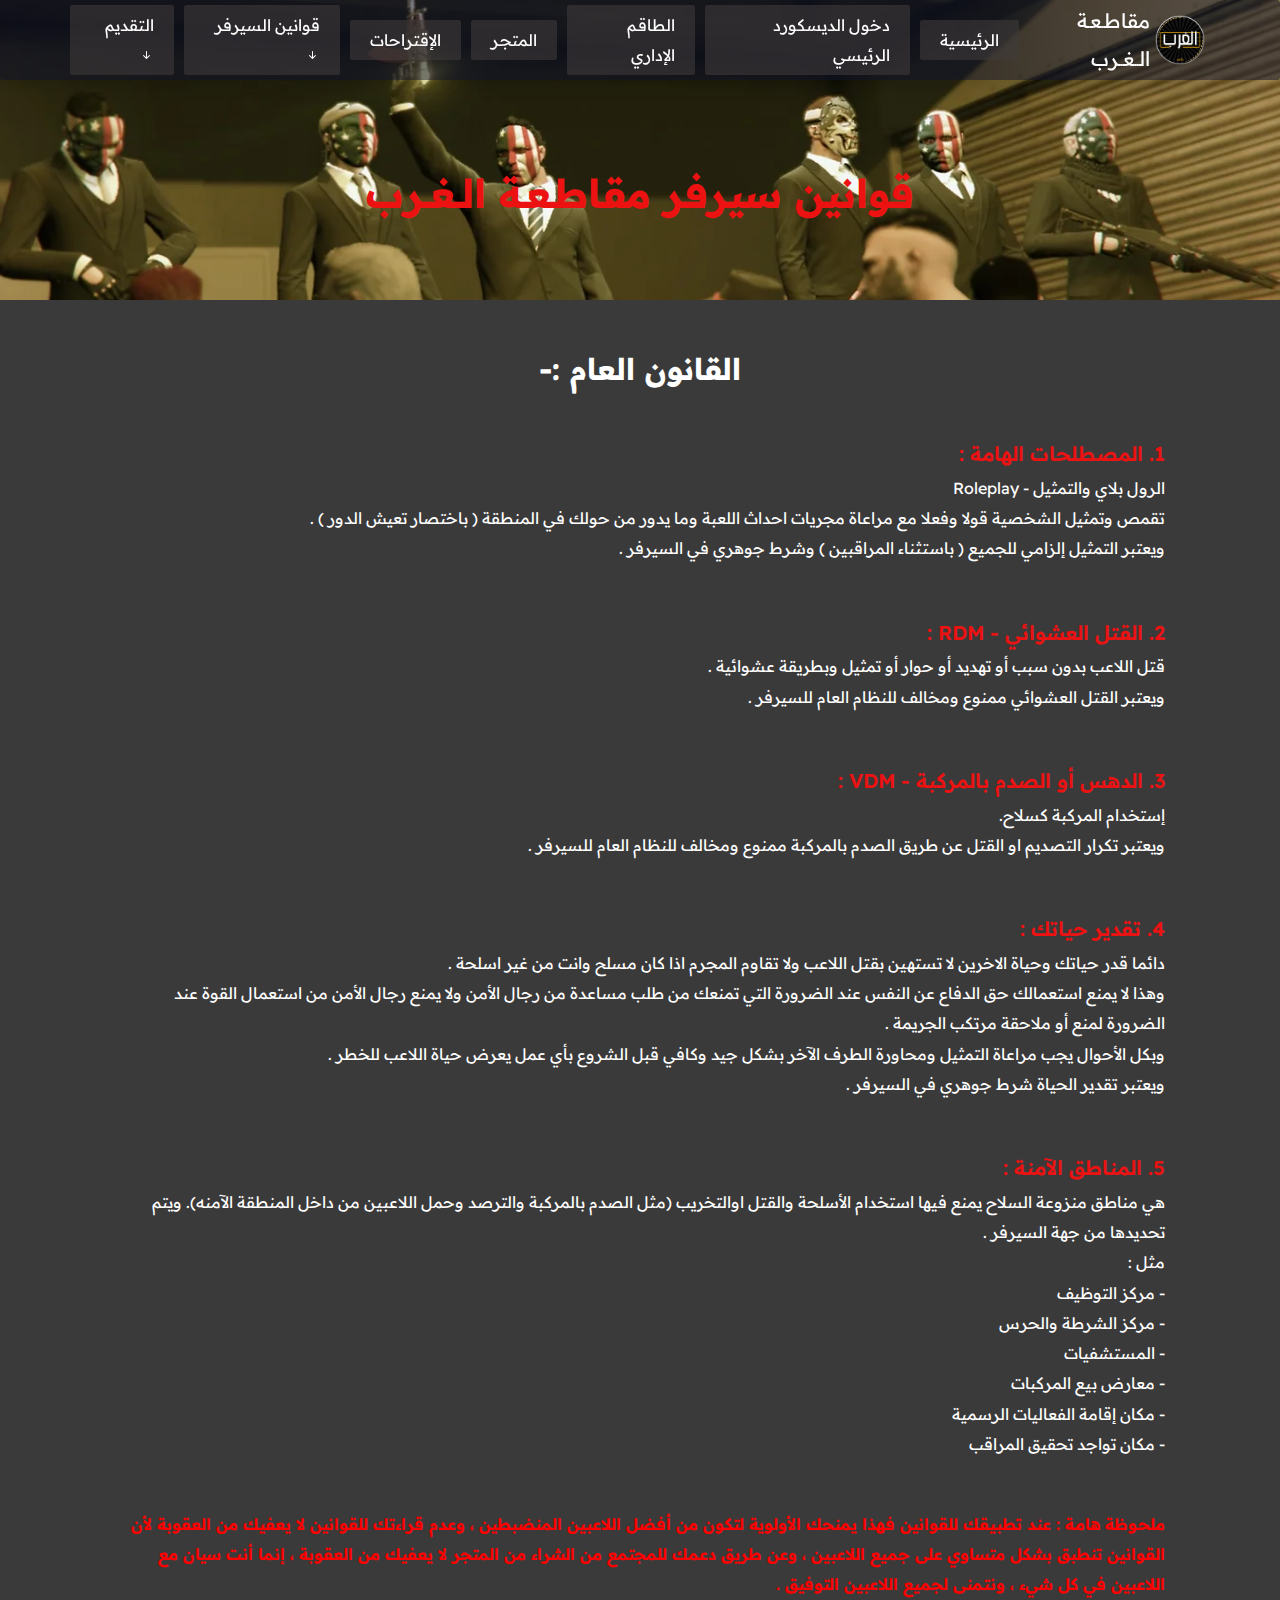
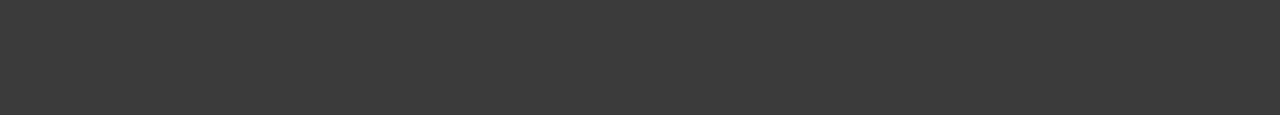
<file: all rules/rules.html>
<!DOCTYPE html>
<html lang="en">
<head>
    <link rel="icon" href="../img/logo.png">
    <meta charset="UTF-8">
    <meta name="viewport" content="width=device-width, initial-scale=1.0">
    <meta name="theme-color" content="#16181D">
    <meta name="description" content="السيرفر الأول في الشرق الأوسط من حيث الجوده ولي أول مره نقدم طريقة لعب جديده علي مستوى خوادم ام تي اي ادخل واستمتع معنا">
    <link rel="preconnect" href="https://fonts.gstatic.com" crossorigin="">
    <link rel="preconnect" href="https://fonts.googleapis.com">
    <link href="https://fonts.googleapis.com/css2?family=Readex+Pro:wght@160..700&display=swap" rel="stylesheet">
    <link rel="stylesheet" href="https://cdn.jsdelivr.net/npm/bootstrap-icons@1.11.3/font/bootstrap-icons.min.css">
    <link rel="stylesheet" href="../privacy.css">
    <link rel="stylesheet" href="../nav.css">
    <link rel="stylesheet" href="https://cdnjs.cloudflare.com/ajax/libs/font-awesome/6.5.2/css/all.min.css">
    <title>القوانين العامـة | مقاطـعـة الــغــرب</title>
</head>
<body>
    <div class="mazarita">

    <nav>
            <div class="maz-logo">
                <img src="../img/logo.png" alt="Mazarita">
                <span>مقاطـعـة الــغــرب</span>
            </div>
            <div class="burger">
                <i class="fas fa-bars"></i>
            </div>
            <ul class="urls">
                <li>
        <a href="../index.html">
            <span>
                الرئيسية                        </span>
        </a>
    </li>

    <li>
        <a href="https://discord.gg/EMbNTYjGBY" target="_blank">
            <span>
            دخول الديسكورد الرئيسي                        </span>
        </a>
    </li>
    <li>
        <a href="../staff.html">
            <span>الطاقـم الإداري</span>
        </a>
    </li>
    <li>
        <a href="https://b3na.com/@milano" target="_blank">
            <span>المتجـر</span>
        </a>
    </li>
    
    
    <li>
        <a href="../suggestion.html">
            <span>
                الإقتراحات                        </span>
        </a>
    </li>


    <li class="menu">
        <a>
            <span>
                قوانين السيرفر
            </span>
            <span><i class="bi bi-arrow-down-short"></i></span>

            <div class="desc" style="color: rgb(179, 18, 18);">
                <a href="rules.html">القانون العام</a>
                <a href="job_Rules.html">قوانين الوظائف</a>
                <a href="gang_Rules.html">قوانين الإجرام</a>
                <a href="staff_Rules.html">قوانين الإدارة</a>
                <a href="verified_Rules.html">قوانـين اللاعـب المعتمـد</a>
                <a href="verified+_Rules.html">قانون المعتمد بلس</a>


            </div>
        </a>

    </li>
    

    <li class="menu">
        <a >
            <span>
                التقديم                        </span>
            <span><i class="bi bi-arrow-down-short"></i></span>

            <div class="desc">
                    <a href="رقابة">تقديم الدعم الفني</a>
                    <a href="إدارة الديسكورد">تقديم الديسكورد</a>
            </div>
        </a>

    </li> 
    


    <!-- <li class="menu">
        <a >
            <span>
                حسابي الشخصي
            </span>
            <span><i class="bi bi-arrow-down-short"></i></span>

            <div class="desc" style="color: rgb(179, 18, 18);">
                    <a href="account" style="color: rgb(173, 11, 11);">حسابي الشخصي</a>
                    <a href="checkout" style="color: rgb(173, 11, 11);">سلة المشتريات</a>
                    <a href="?logout" style="color: rgb(173, 11, 11);">تسجيل خروج</a>
            </div>
        </a>

    </li> -->

                </ul>

        </nav>


        <div id="privacy">
                <img src="../img/rules.png" alt="Mazarita:privacy">
                <h1 class="privTop" style="display: flex;
            justify-content: center;
            align-items: center;
            position: relative;
            color: rgb(236, 18, 18);
            top: -9rem;">قوانين سيرفر مقاطـعـة الــغــرب</h1>
            <div class="rules" style="margin-top: -150px;">
                <div class="rule">
                    <h2 style="color: white;">القانون العام :-</h2>
                    <br>
                        <span>1. المصطلحات الهامة :</span>
                        <p>الرول بلاي والتمثيل - Roleplay 
                            <br>
                            تقمص وتمثيل الشخصية قولا وفعلا مع مراعاة مجريات احداث اللعبة وما يدور من حولك في المنطقة ( باختصار تعيش الدور ) .
                            <br>
                            ويعتبر التمثيل إلزامي للجميع ( باستثناء المراقبين ) وشرط جوهري في السيرفر .
                        </p>
                </div>

                <div class="rule">
                    <span> 2. القتل العشوائي - RDM :
                    </span>
                    <p>
                        قتل اللاعب بدون سبب أو تهديد أو حوار أو تمثيل وبطريقة عشوائية .
                        <br>
                        ويعتبر القتل العشوائي ممنوع ومخالف للنظام العام للسيرفر .
                    </p>
                </div>

                <div class="rule">
                    <span> 3. الدهس أو الصدم بالمركبة - VDM :
                    </span>
                    <p>
                        إستخدام المركبة كسلاح.
                        <br>
                        ويعتبر تكرار التصديم او القتل عن طريق الصدم بالمركبة ممنوع ومخالف للنظام العام للسيرفر .
                    </p>
                </div>

                <div class="rule">
                    <span> 4. تقدير حياتك :
                    </span>
                    <p>
                        دائما قدر حياتك وحياة الاخرين لا تستهين بقتل اللاعب ولا تقاوم المجرم اذا كان مسلح وانت من غير اسلحة .
                        <br>
                        وهذا لا يمنع استعمالك حق الدفاع عن النفس عند الضرورة التي تمنعك من طلب مساعدة من رجال الأمن ولا يمنع رجال الأمن من استعمال القوة عند الضرورة  لمنع أو ملاحقة مرتكب الجريمة .
                        <br>
                        وبكل الأحوال يجب مراعاة التمثيل ومحاورة الطرف الآخر بشكل جيد وكافي قبل الشروع بأي عمل يعرض حياة اللاعب للخطر .
                        <br>
                        ويعتبر تقدير الحياة شرط جوهري في السيرفر .
                    </p>
                </div>

                <div class="rule">
                    <span> 5. المناطق الآمنة :
                    </span>
                    <p>
                        هي مناطق منزوعة السلاح يمنع فيها استخدام الأسلحة والقتل اوالتخريب (مثل الصدم بالمركبة والترصد وحمل اللاعبين من داخل المنطقة الآمنه). ويتم تحديدها من جهة السيرفر .
                        <br>
                        مثل : <br>
                        - مركز التوظيف <br>
                        - مركز الشرطة والحرس <br>
                        - المستشفيات <br>
                        - معارض بيع المركبات <br>
                        - مكان إقامة الفعاليات الرسمية <br>
                        - مكان تواجد تحقيق المراقب <br>

                    </p>
                </div>

                <div class="rule">
                    <p style="color: red; font-weight: 650;"> ملحـوظة هامـة :
                        عند تطبيقك للقوانين فهذا يمنحك الأولوية لتكون من أفضل اللاعبين المنضبطين ، وعدم قراءتك للقوانين لا يعفيك من العقوبة
                        لأن القوانين تنطبق بشكل متساوي على جميع اللاعبين ، وعن طريق دعمك للمجتمع من الشراء من المتجر لا يعفيك من العقوبة ، إنما أنت سيان مع اللاعبين في كل شيء ، ونتمنى لجميع اللاعبين التوفيق .
                    </p>
                </div>
            </div>
        </div>
    </div>
    <script src="../nav.js"></script>
</body>
</html>
</file>
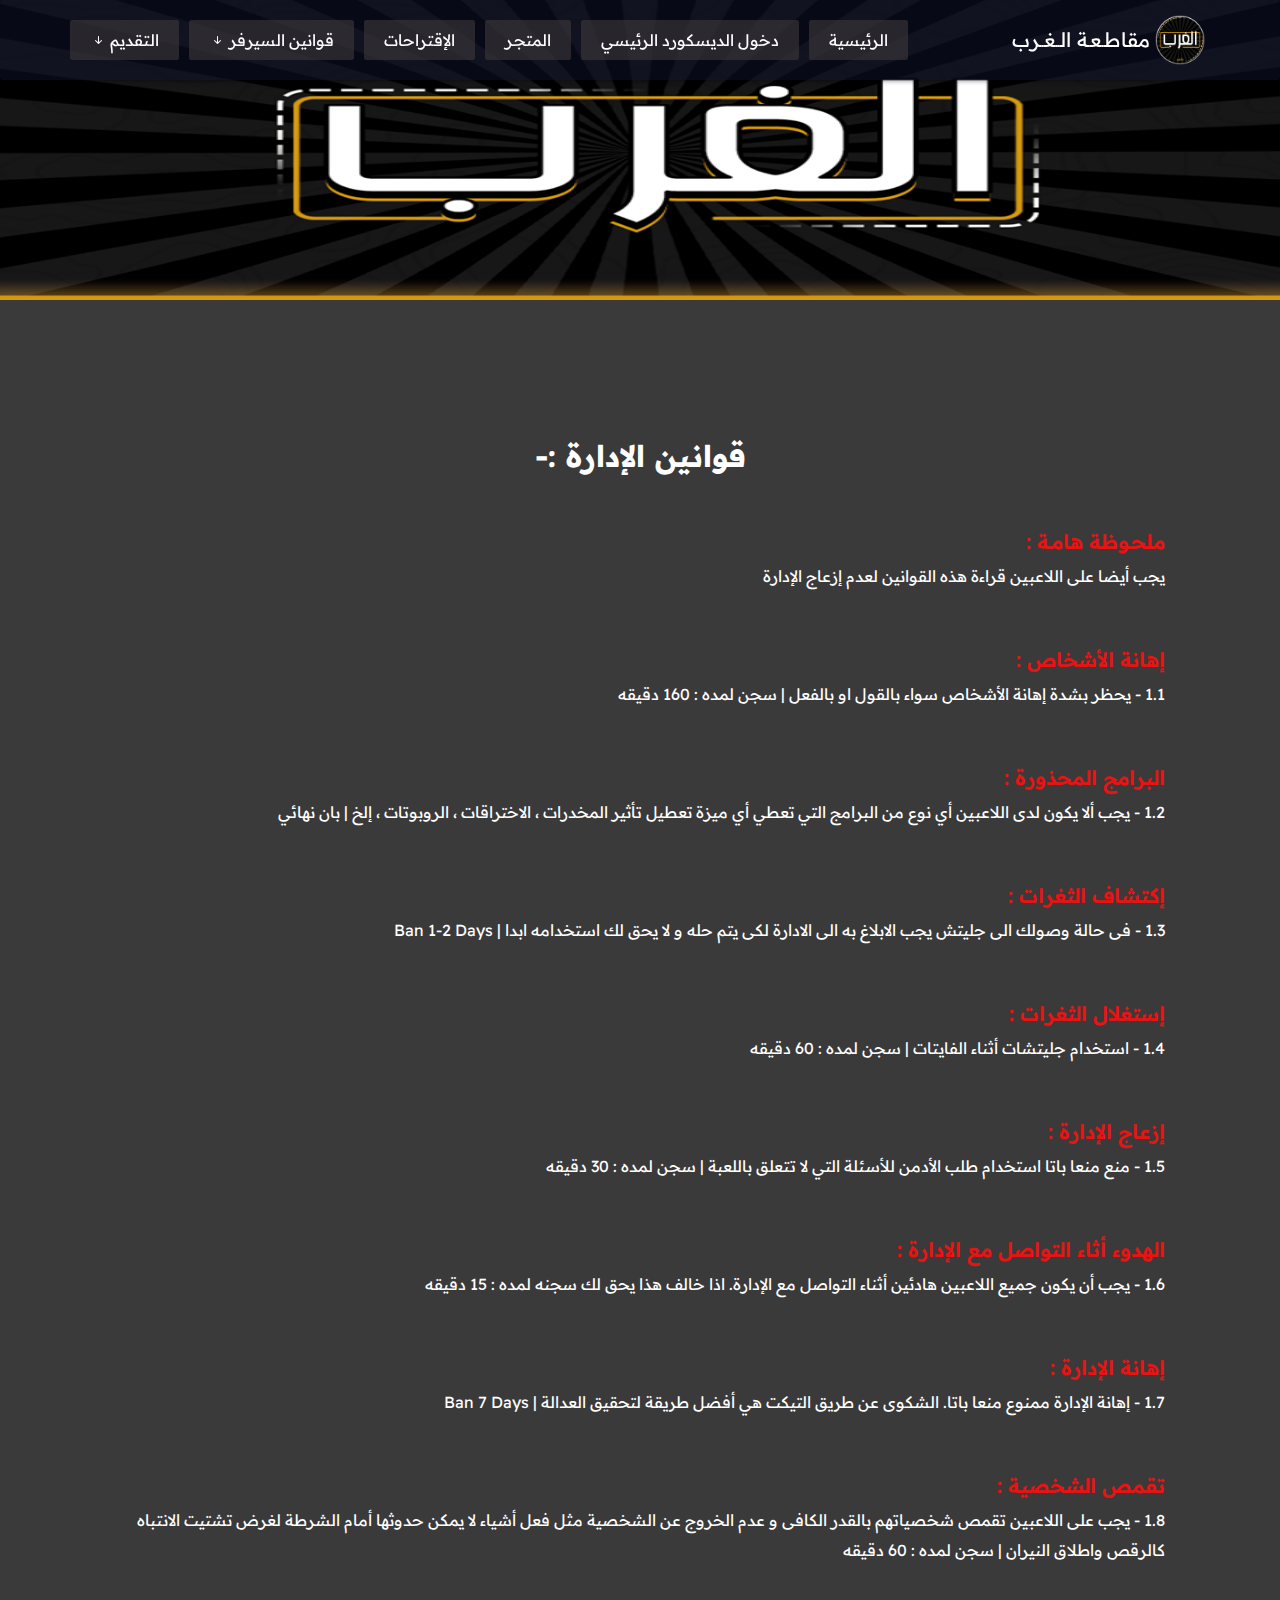
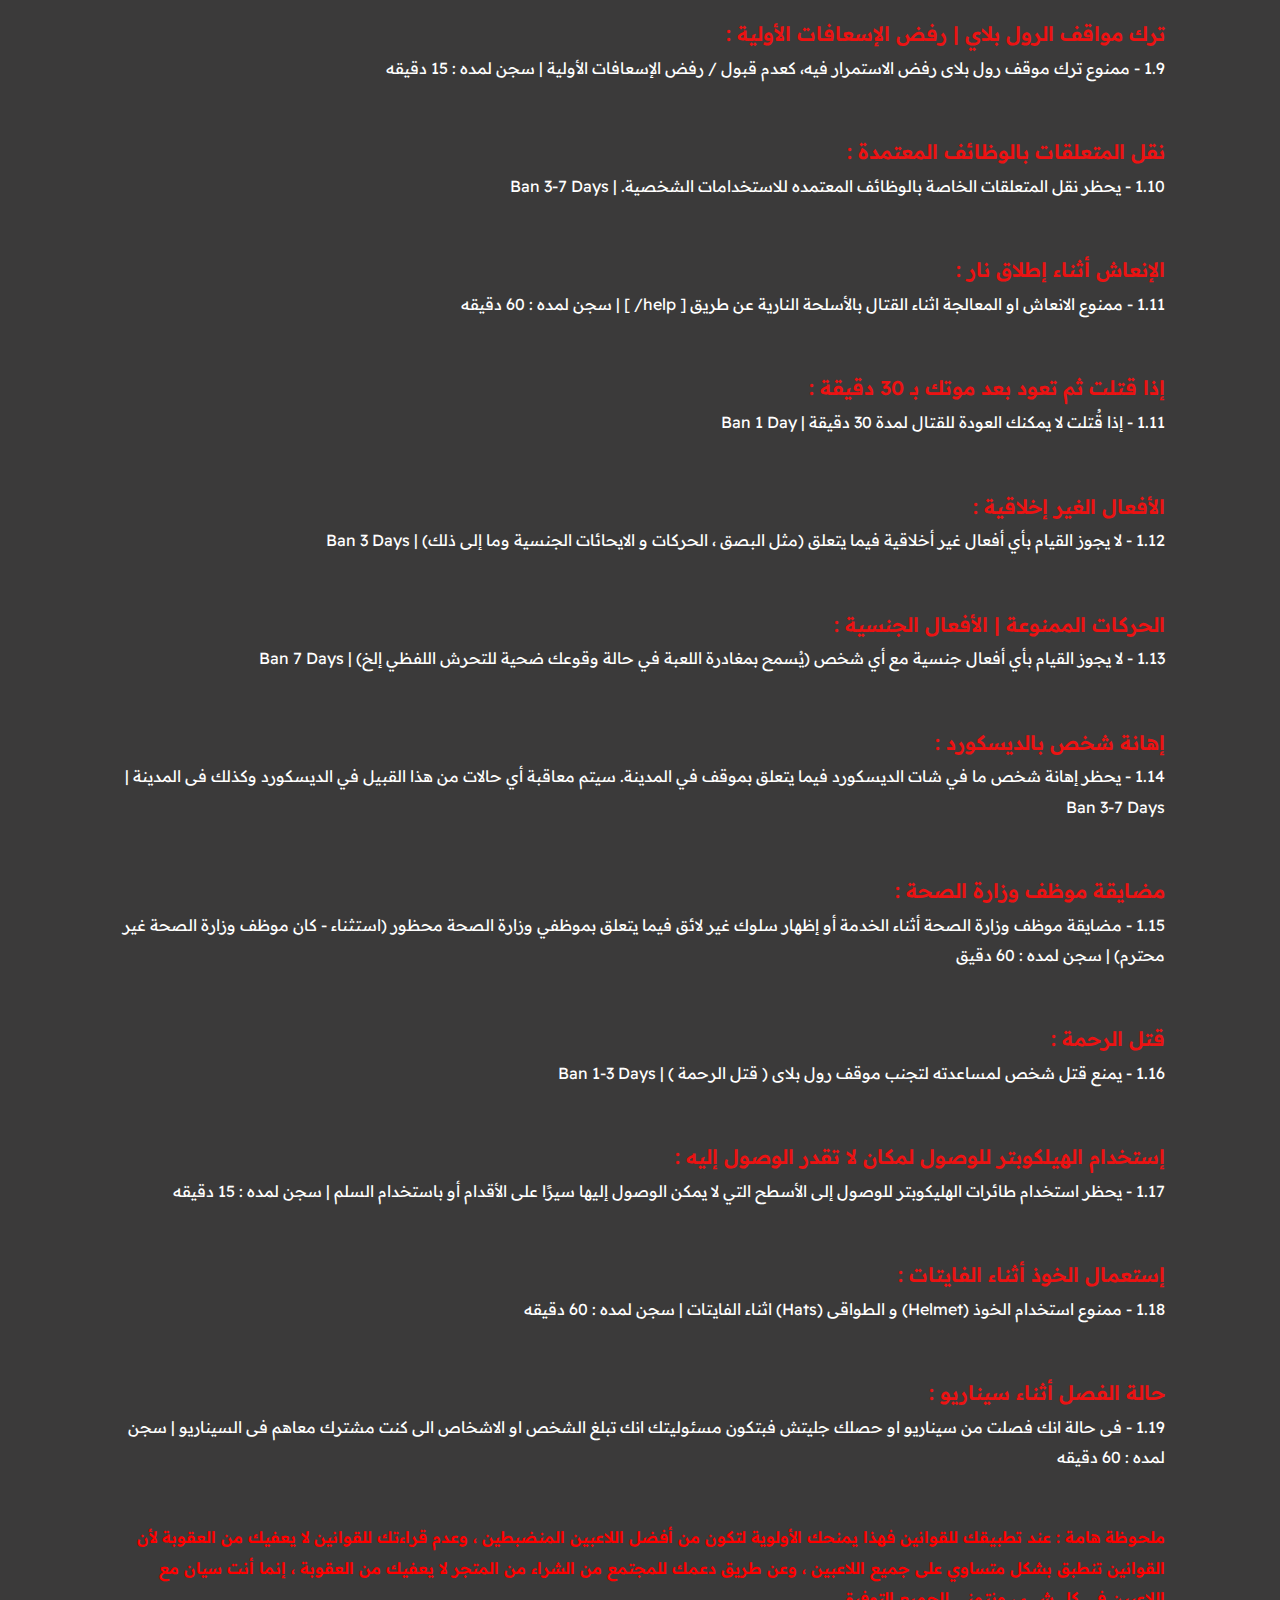
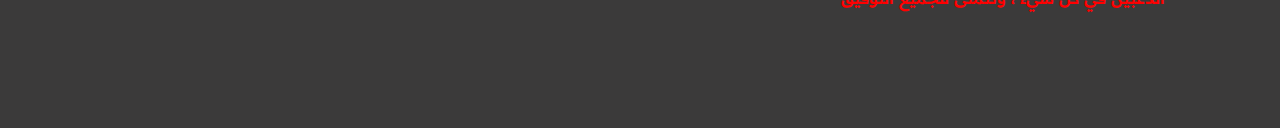
<file: all rules/staff_Rules.html>
<!DOCTYPE html>
<html lang="en">
<head>
    <link rel="icon" href="../img/logo.png">
    <meta charset="UTF-8">
    <meta name="viewport" content="width=device-width, initial-scale=1.0">
    <meta name="theme-color" content="#16181D">
    <meta name="description" content="السيرفر الأول في الشرق الأوسط من حيث الجوده ولي أول مره نقدم طريقة لعب جديده علي مستوى خوادم ام تي اي ادخل واستمتع معنا">
    <link rel="preconnect" href="https://fonts.gstatic.com" crossorigin="">
    <link rel="preconnect" href="https://fonts.googleapis.com">
    <link href="https://fonts.googleapis.com/css2?family=Readex+Pro:wght@160..700&display=swap" rel="stylesheet">
    <link rel="stylesheet" href="https://cdn.jsdelivr.net/npm/bootstrap-icons@1.11.3/font/bootstrap-icons.min.css">
    <link rel="stylesheet" href="../nav.css">
    <link rel="stylesheet" href="../privacy.css">
    <link rel="stylesheet" href="https://cdnjs.cloudflare.com/ajax/libs/font-awesome/6.5.2/css/all.min.css">
    <title> مقاطـعـة الــغــرب | قوانـين الإدارة</title>
</head>
<body>
    <div class="mazarita">

    <nav>
            <div class="maz-logo">
                <img src="../img/logo.png" alt="Mazarita">
                <span>مقاطـعـة الــغــرب</span>
            </div>
            <div class="burger">
                <i class="fas fa-bars"></i>
            </div>
            <ul class="urls">
                <li>
        <a href="../index.html">
            <span>
                الرئيسية                        </span>
        </a>
    </li>

    <li>
        <a href="https://discord.gg/EMbNTYjGBY" target="_blank">
            <span>
            دخول الديسكورد الرئيسي                        </span>
        </a>
    </li>

    <!-- <li>
        <a href="https://shop.app/" target="_blank">
            <span>
                المتجر                        </span>
        </a>
    </li> -->
    
    <li>
        <a href="https://b3na.com/@milano">
            <span>المتجـر</span>
        </a>
    </li>
    
    
    <li>
        <a href="../suggestion.html">
            <span>
                الإقتراحات                        </span>
        </a>
    </li>


    <li class="menu">
        <a>
            <span>
                قوانين السيرفر
            </span>
            <span><i class="bi bi-arrow-down-short"></i></span>

            <div class="desc" style="color: rgb(179, 18, 18);">
                <a href="rules.html">القانون العام</a>
                <a href="job_Rules.html">قوانين الوظائف</a>
                <a href="gang_Rules.html">قوانين الإجرام</a>
                <a href="staff_Rules.html">قوانين الإدارة</a>
                <a href="verified_Rules.html">قوانـين اللاعـب المعتمـد</a>
                <a href="verified+_Rules.html">قانون المعتمد بلس</a>


            </div>
        </a>

    </li>
    

    <li class="menu">
        <a >
            <span>
                التقديم                        </span>
            <span><i class="bi bi-arrow-down-short"></i></span>

            <div class="desc">
                    <a href="رقابة">تقديم الدعم الفني</a>
                    <a href="منظمات">تقديم الديسكورد</a>
            </div>
        </a>

    </li>

    <!-- <li class="menu">
        <a >
            <span>
                حسابي الشخصي
            </span>
            <span><i class="bi bi-arrow-down-short"></i></span>

            <div class="desc" style="color: rgb(179, 18, 18);">
                    <a href="account" style="color: rgb(173, 11, 11);">حسابي الشخصي</a>
                    <a href="checkout" style="color: rgb(173, 11, 11);">سلة المشتريات</a>
                    <a href="?logout" style="color: rgb(173, 11, 11);">تسجيل خروج</a>
            </div>
        </a>

    </li> -->

                </ul>

        </nav>


        <div id="privacy">
                <img src="../img/staff.png" alt="Mazarita:privacy">
                <!-- <h1 class="privTop" style="display: flex;
            justify-content: center;
            align-items: center;
            position: relative;
            color: rgb(255, 255, 255);
            top: -9rem;">قوانين الإدارة لمقاطعة الــغــرب</h1> -->
            <br>
            <br>
            <br>
            <div class="rules" style="margin-top: -100px;">
                <div class="rule">
                    <h2 style="color: white;">قوانـين الإدارة :-</h2>
                    <br>
                        <span> ملحـوظة هامـة :</span>
                        <p>يجب أيضا على اللاعبين قراءة هذه القوانين لعدم إزعاج الإدارة</p>
                </div>
                <div class="rule">
                    <span>إهانة الأشخاص :
                    </span>
                    <p>1.1 - يحظر بشدة إهانة الأشخاص سواء بالقول او بالفعل | سجن لمده : 160 دقيقه
                    </p>
                </div>

                <div class="rule">
                    <span>البرامج المحذورة :
                    </span>
                    <p>
                        1.2 - يجب ألا يكون لدى اللاعبين أي نوع من البرامج التي تعطي أي ميزة تعطيل تأثير المخدرات ، الاختراقات ، الروبوتات ، إلخ | بان نهائي
                    </p>
                </div>

                <div class="rule">
                    <span>إكتشاف الثغرات :
                    </span>
                    <p>1.3 - فى حالة وصولك الى جليتش يجب الابلاغ به الى الادارة لكى يتم حله و لا يحق لك استخدامه ابدا | Ban 1-2 Days
                    </p>
                </div>

                <div class="rule">
                    <span> إستغلال الثغرات :
                    </span>
                    <p>1.4 - استخدام جليتشات أثناء الفايتات | سجن لمده : 60 دقيقه
                    </p>
                </div>

                <div class="rule">
                    <span>إزعاج الإدارة :</span>
                    <p>1.5 - منع منعا باتا استخدام طلب الأدمن للأسئلة التي لا تتعلق باللعبة | سجن لمده : 30 دقيقه
                    </p>
                </div>
                <div class="rule">
                    <span>الهدوء أثاء التواصل مع الإدارة :</span>
                    <p>1.6 - يجب أن يكون جميع اللاعبين هادئين أثناء التواصل مع الإدارة. اذا خالف هذا يحق لك سجنه لمده : 15 دقيقه
                    </p>
                </div>
                <div class="rule">
                    <span>إهانة الإدارة :</span>
                    <p>1.7 - إهانة الإدارة ممنوع منعا باتا. الشكوى عن طريق التيكت هي أفضل طريقة لتحقيق العدالة | Ban 7 Days
                    </p>
                </div>

                <div class="rule">
                    <span>تقمص الشخصية :</span>
                    <p>1.8 - يجب على اللاعبين تقمص شخصياتهم بالقدر الكافى و عدم الخروج عن الشخصية مثل فعل أشياء لا يمكن حدوثها أمام الشرطة لغرض تشتيت الانتباه كالرقص واطلاق النيران | سجن لمده : 60 دقيقه
                    </p>
                </div>
                <div class="rule">
                    <span>ترك مواقف الرول بلاي | رفض الإسعافات الأولية :</span>
                    <p>1.9 - ممنوع ترك موقف رول بلاى رفض الاستمرار فيه، كعدم قبول / رفض الإسعافات الأولية | سجن لمده : 15 دقيقه
                    </p>
                </div>

                <div class="rule">
                    <span>نقل المتعلقات بالوظائف المعتمدة :</span>
                    <p>1.10 - يحظر نقل المتعلقات الخاصة بالوظائف المعتمده للاستخدامات الشخصية. | Ban 3-7 Days
                    </p>
                </div>

                <div class="rule">
                    <span>الإنعاش أثناء إطلاق نار :</span>
                    <p>1.11 - ممنوع الانعاش او المعالجة اثناء القتال بالأسلحة النارية عن طريق [ help/ ] | سجن لمده : 60 دقيقه
                    </p>
                </div>

                <div class="rule">
                    <span>إذا قتلت ثم تعود بعد موتك بـ 30 دقيقة :</span>
                    <p>1.11 - إذا قُتلت لا يمكنك العودة للقتال لمدة 30 دقيقة | Ban 1 Day
                    </p>
                </div>

                <div class="rule">
                    <span>الأفعال الغير إخلاقية :</span>
                    <p>1.12 - لا يجوز القيام بأي أفعال غير أخلاقية فيما يتعلق (مثل البصق ، الحركات و الايحائات الجنسية وما إلى ذلك) | Ban 3 Days
                    </p>
                </div>
                
                <div class="rule">
                    <span>الحركات الممنوعة | الأفعال الجنسية :</span>
                    <p>1.13 - لا يجوز القيام بأي أفعال جنسية مع أي شخص (يُسمح بمغادرة اللعبة في حالة وقوعك ضحية للتحرش اللفظي إلخ) | Ban 7 Days
                    </p>
                </div>

                <div class="rule">
                    <span>إهانة شخص بالديسكورد :</span>
                    <p>1.14 - يحظر إهانة شخص ما في شات الديسكورد فيما يتعلق بموقف في المدينة. سيتم معاقبة أي حالات من هذا القبيل في الديسكورد وكذلك فى المدينة | Ban 3-7 Days
                    </p>
                </div>

                <div class="rule">
                    <span>مضايقة موظف وزارة الصحة :</span>
                    <p>1.15 - مضايقة موظف وزارة الصحة أثناء الخدمة أو إظهار سلوك غير لائق فيما يتعلق بموظفي وزارة الصحة محظور (استثناء - كان موظف وزارة الصحة غير محترم) | سجن لمده : 60 دقيق
                    </p>
                </div>
                
                <div class="rule">
                    <span>قتل الرحمة :</span>
                    <p>1.16 - يمنع قتل شخص لمساعدته لتجنب موقف رول بلاى ( قتل الرحمة ) | Ban 1-3 Days
                    </p>
                </div>

                <div class="rule">
                    <span>إستخدام الهيلكوبتر للوصول لمكان لا تقدر الوصول إليه :</span>
                    <p>1.17 - يحظر استخدام طائرات الهليكوبتر للوصول إلى الأسطح التي لا يمكن الوصول إليها سيرًا على الأقدام أو باستخدام السلم | سجن لمده : 15 دقيقه
                    </p>
                </div>
                <div class="rule">
                    <span>إستعمال الخوذ أثناء الفايتات :</span>
                    <p>1.18 - ممنوع استخدام الخوذ (Helmet) و الطواقى (Hats) اثناء الفايتات | سجن لمده : 60 دقيقه
                    </p>
                </div>

                <div class="rule">
                    <span>حالة الفصل أثناء سيناريو :</span>
                    <p>1.19 - فى حالة انك فصلت من سيناريو او حصلك جليتش فبتكون مسئوليتك انك تبلغ الشخص او الاشخاص الى كنت مشترك معاهم فى السيناريو | سجن لمده : 60 دقيقه
                    </p>
                </div>
                <div class="rule">
                    <p style="color: red; font-weight: 600;">
                        ملحـوظة هامـة :
                        عند تطبيقك للقوانين فهذا يمنحك الأولوية لتكون من أفضل اللاعبين المنضبطين ، وعدم قراءتك للقوانين لا يعفيك من العقوبة
                        لأن القوانين تنطبق بشكل متساوي على جميع اللاعبين ، وعن طريق دعمك للمجتمع من الشراء من المتجر لا يعفيك من العقوبة ، إنما أنت سيان مع اللاعبين في كل شيء ، ونتمنى للجميع التوفيق
                    </p>
                </div>

            </div>

        </div>
    </div>
    <script src="../nav.js"></script>
</body>
</html>
</file>
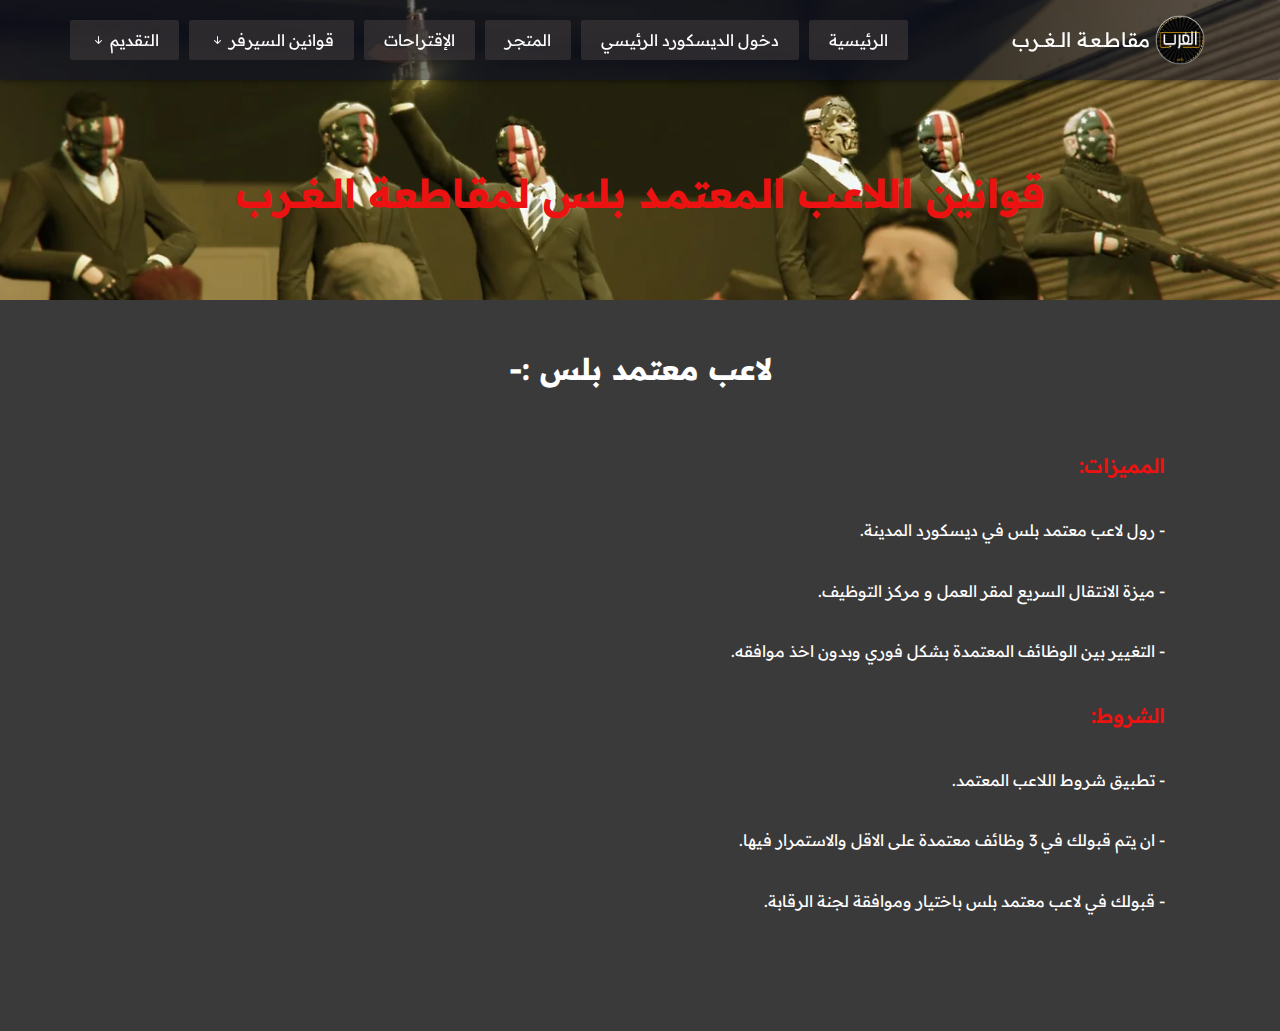
<file: all rules/verified+_Rules.html>
<!DOCTYPE html>
<html lang="en">
<head>
    <link rel="icon" href="../img/logo.png">
    <meta charset="UTF-8">
    <meta name="viewport" content="width=device-width, initial-scale=1.0">
    <meta name="theme-color" content="#16181D">
    <meta name="description" content="السيرفر الأول في الشرق الأوسط من حيث الجوده ولي أول مره نقدم طريقة لعب جديده علي مستوى خوادم ام تي اي ادخل واستمتع معنا">
    <link rel="preconnect" href="https://fonts.gstatic.com" crossorigin="">
    <link rel="preconnect" href="https://fonts.googleapis.com">
    <link href="https://fonts.googleapis.com/css2?family=Readex+Pro:wght@160..700&display=swap" rel="stylesheet">
    <link rel="stylesheet" href="https://cdn.jsdelivr.net/npm/bootstrap-icons@1.11.3/font/bootstrap-icons.min.css">
    <link rel="stylesheet" href="../nav.css">
    <link rel="stylesheet" href="../privacy.css">
    <link rel="stylesheet" href="https://cdnjs.cloudflare.com/ajax/libs/font-awesome/6.5.2/css/all.min.css">
    <title>قوانـين اللاعـب المعتمـد بلس | مقاطـعـة الــغــرب</title>
</head>
<body>
    <div class="mazarita">
        <nav>
            <div class="maz-logo">
                <img src="../img/logo.png" alt="Mazarita">
                <span>مقاطـعـة الــغــرب</span>
            </div>
            <div class="burger">
                <i class="fas fa-bars"></i>
            </div>
            <ul class="urls">
                <li>
        <a href="../index.html">
            <span>
                الرئيسية                        </span>
        </a>
    </li>

    <li>
        <a href="https://discord.gg/EMbNTYjGBY" target="_blank">
            <span>
            دخول الديسكورد الرئيسي                        </span>
        </a>
    </li>

    <!-- <li>
        <a href="https://shop.app/" target="_blank">
            <span>
                المتجر                        </span>
        </a>
    </li> -->

    <li>
        <a href="https://b3na.com/@milano" target="_blank">
            <span>المتجـر</span>
        </a>
    </li>
    
    <li>
        <a href="../suggestion.html">
            <span>
                الإقتراحات                        </span>
        </a>
    </li>


    <li class="menu">
        <a>
            <span>
                قوانين السيرفر
            </span>
            <span><i class="bi bi-arrow-down-short"></i></span>

            <div class="desc" style="color: rgb(179, 18, 18);">
                <a href="rules.html">القانون العام</a>
                <a href="job_Rules.html">قوانين الوظائف</a>
                <a href="gang_Rules.html">قوانين الإجرام</a>
                <a href="staff_Rules.html">قوانين الإدارة</a>
                <a href="verified_Rules.html">قوانـين اللاعـب المعتمـد</a>
                <a href="verified+_Rules.html">قانون المعتمد بلس</a>

            </div>
        </a>

    </li>
    

    <li class="menu">
        <a >
            <span>
                التقديم                        </span>
            <span><i class="bi bi-arrow-down-short"></i></span>
            <div class="desc">
                    <a href="../form_apply.html">إدارة الديسكـورد</a>
                    <a href="#">إدارة الخـادم</a>
            </div>
        </a>

    </li>

    <!-- <li class="menu">
        <a >
            <span>
                حسابي الشخصي
            </span>
            <span><i class="bi bi-arrow-down-short"></i></span>

            <div class="desc" style="color: rgb(179, 18, 18);">
                    <a href="account" style="color: rgb(173, 11, 11);">حسابي الشخصي</a>
                    <a href="checkout" style="color: rgb(173, 11, 11);">سلة المشتريات</a>
                    <a href="?logout" style="color: rgb(173, 11, 11);">تسجيل خروج</a>
            </div>
        </a>

    </li> -->

                </ul>

        </nav>
        <div id="privacy">
                <img src="../img/rules.png" alt="Mazarita:privacy">
                <h1 class="privTop" style="display: flex;
            justify-content: center;
            align-items: center;
            position: relative;
            color: rgb(236, 18, 18);
            top: -9rem;">قوانين اللاعـب المعتمـد بلس لمقاطعة الــغــرب</h1>
            <div class="rules" style="margin-top: -150px;">
                <h2 style="color: white;">  لاعب معتمد بلس :-</h2>
                <div class="rule">
                    <p>
                        <span>المميزات:</span>
                        <br><br>
                        - رول لاعب معتمد بلس في ديسكورد المدينة.
                        <br><br>
                        - ميزة الانتقال السريع لمقر العمل و مركز التوظيف.
                        <br><br>
                        - التغيير بين الوظائف المعتمدة بشكل فوري وبدون اخذ موافقه.
                        <br><br>
                        <span>الشروط:</span>
                        <br><br>
                        - تطبيق <a href="verified_Rules.html">شروط اللاعب المعتمد.</a>
                        <br><br>
                        -  ان يتم قبولك في 3 وظائف معتمدة على الاقل والاستمرار فيها.
                        <br><br>
                        - قبولك في لاعب معتمد بلس باختيار وموافقة لجنة الرقابة.


                        </p>
                </div>
            </div>
        </div>
    </div>
    <script src="../nav.js"></script>
</body>
</html>
</file>
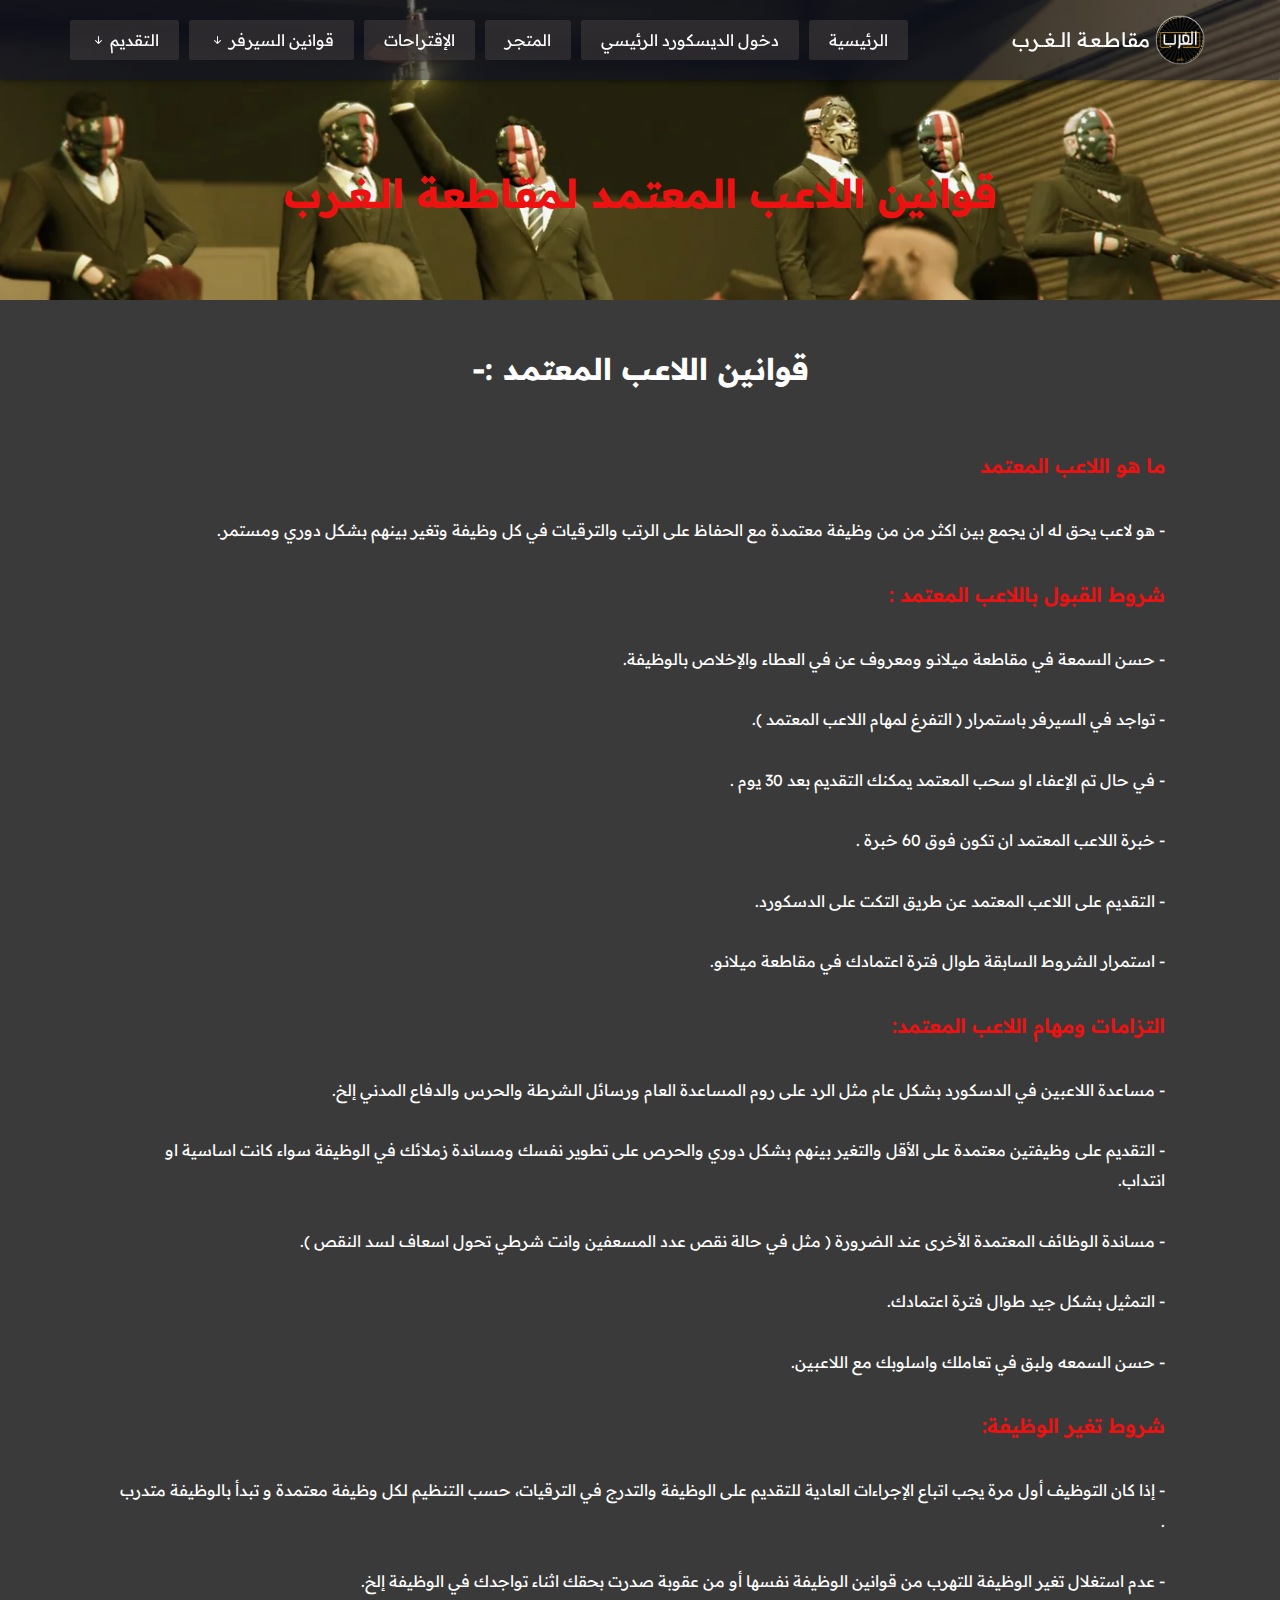
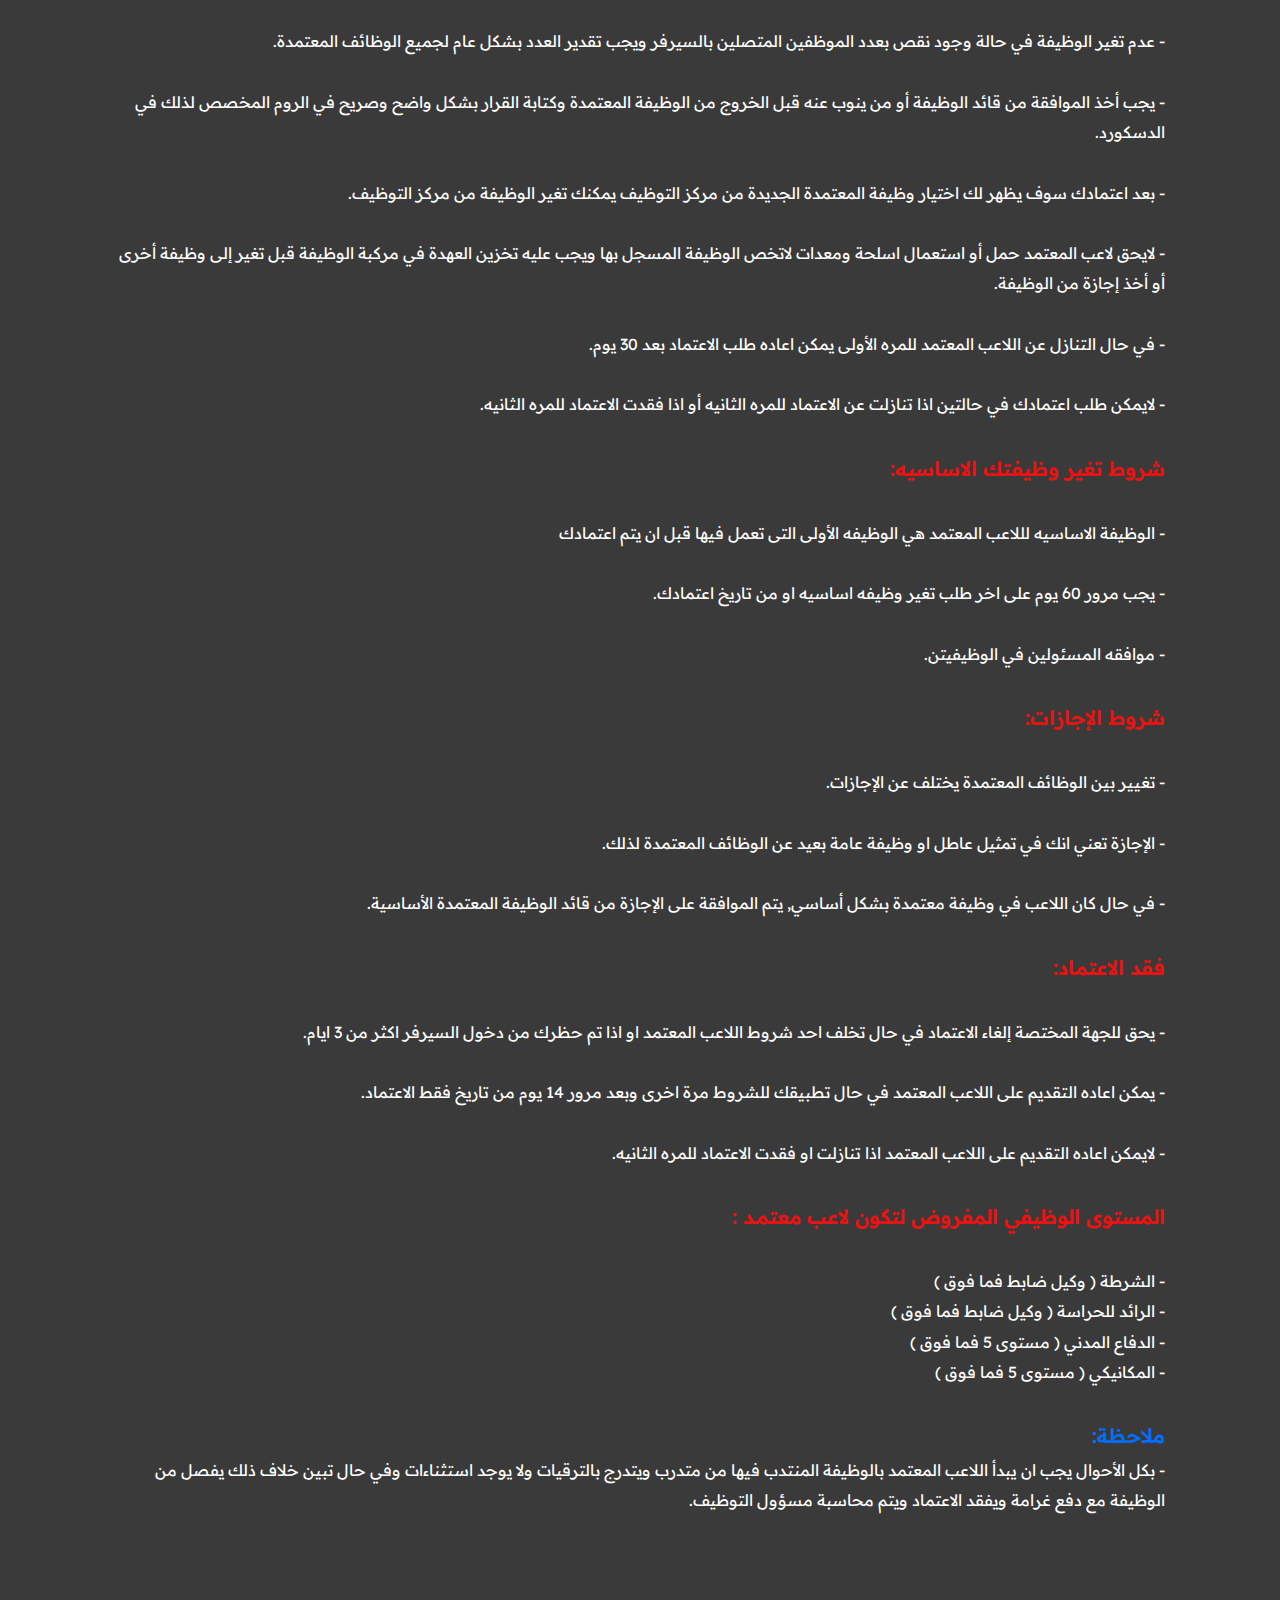
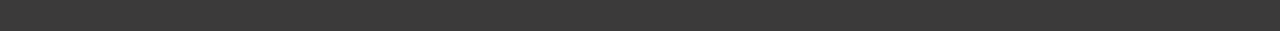
<file: all rules/verified_Rules.html>
<!DOCTYPE html>
<html lang="en">
<head>
    <link rel="icon" href="../img/logo.png">
    <meta charset="UTF-8">
    <meta name="viewport" content="width=device-width, initial-scale=1.0">
    <meta name="theme-color" content="#16181D">
    <meta name="description" content="السيرفر الأول في الشرق الأوسط من حيث الجوده ولي أول مره نقدم طريقة لعب جديده علي مستوى خوادم ام تي اي ادخل واستمتع معنا">
    <link rel="preconnect" href="https://fonts.gstatic.com" crossorigin="">
    <link rel="preconnect" href="https://fonts.googleapis.com">
    <link href="https://fonts.googleapis.com/css2?family=Readex+Pro:wght@160..700&display=swap" rel="stylesheet">
    <link rel="stylesheet" href="https://cdn.jsdelivr.net/npm/bootstrap-icons@1.11.3/font/bootstrap-icons.min.css">
    <link rel="stylesheet" href="../nav.css">
    <link rel="stylesheet" href="../privacy.css">
    <link rel="stylesheet" href="https://cdnjs.cloudflare.com/ajax/libs/font-awesome/6.5.2/css/all.min.css">
    <title>قوانـين اللاعـب المعتمـد | مقاطـعـة الــغــرب</title>
</head>
<body>
    <div class="mazarita">
        <nav>
            <div class="maz-logo">
                <img src="../img/logo.png" alt="Mazarita">
                <span>مقاطـعـة الــغــرب</span>
            </div>
            <div class="burger">
                <i class="fas fa-bars"></i>
            </div>
            <ul class="urls">
                <li>
        <a href="../index.html">
            <span>
                الرئيسية                        </span>
        </a>
    </li>

    <li>
        <a href="https://discord.gg/EMbNTYjGBY" target="_blank">
            <span>
            دخول الديسكورد الرئيسي                        </span>
        </a>
    </li>

    <!-- <li>
        <a href="https://shop.app/" target="_blank">
            <span>
                المتجر                        </span>
        </a>
    </li> -->

    <li>
        <a href="https://b3na.com/@milano" target="_blank">
            <span>المتجـر</span>
        </a>
    </li>
    
    <li>
        <a href="../suggestion.html">
            <span>
                الإقتراحات                        </span>
        </a>
    </li>


    <li class="menu">
        <a>
            <span>
                قوانين السيرفر
            </span>
            <span><i class="bi bi-arrow-down-short"></i></span>

            <div class="desc" style="color: rgb(179, 18, 18);">
                    <a href="rules.html">القانون العام</a>
                    <a href="job_Rules.html">قوانين الوظائف</a>
                    <a href="gang_Rules.html">قوانين الإجرام</a>
                    <a href="staff_Rules.html">قوانين الإدارة</a>
                    <a href="verified_Rules.html">قوانـين اللاعـب المعتمـد</a>
                    <a href="verified+_Rules.html">قانون المعتمد بلس</a>


            </div>
        </a>

    </li>
    

    <li class="menu">
        <a >
            <span>
                التقديم                        </span>
            <span><i class="bi bi-arrow-down-short"></i></span>
            <div class="desc">
                    <a href="../form_apply.html">إدارة الديسكـورد</a>
                    <a href="#">إدارة الخـادم</a>
            </div>
        </a>

    </li>

    <!-- <li class="menu">
        <a >
            <span>
                حسابي الشخصي
            </span>
            <span><i class="bi bi-arrow-down-short"></i></span>

            <div class="desc" style="color: rgb(179, 18, 18);">
                    <a href="account" style="color: rgb(173, 11, 11);">حسابي الشخصي</a>
                    <a href="checkout" style="color: rgb(173, 11, 11);">سلة المشتريات</a>
                    <a href="?logout" style="color: rgb(173, 11, 11);">تسجيل خروج</a>
            </div>
        </a>

    </li> -->

                </ul>

        </nav>
        <div id="privacy">
                <img src="../img/rules.png" alt="Mazarita:privacy">
                <h1 class="privTop" style="display: flex;
            justify-content: center;
            align-items: center;
            position: relative;
            color: rgb(236, 18, 18);
            top: -9rem;">قوانين اللاعـب المعتمـد لمقاطعة الــغــرب</h1>
            <div class="rules" style="margin-top: -150px;">
                <h2 style="color: white;">قوانـين اللاعـب المعتمـد :-</h2>
                <div class="rule">
                    <p>
                        <span> ما هو اللاعب المعتمد</span>
                        <br><br>
                        - هو  لاعب يحق له ان يجمع بين اكثر من من وظيفة معتمدة مع الحفاظ على الرتب والترقيات في كل وظيفة وتغير بينهم بشكل دوري ومستمر.
                        <br><br>
                        <span>شروط القبول باللاعب المعتمد :</span>
                        <br><br>
                        - حسن السمعة في مقاطعة مـيـلانـو ومعروف عن في العطاء والإخلاص بالوظيفة.
                        <br><br>
                        - تواجد في السيرفر باستمرار ( التفرغ لمهام اللاعب المعتمد ).
                        <br><br>
                        - في حال تم الإعفاء او سحب المعتمد يمكنك التقديم بعد 30 يوم .
                        <br><br>
                        - خبرة اللاعب المعتمد ان تكون فوق 60 خبرة .
                        <br><br>
                        - التقديم على اللاعب المعتمد عن طريق التكت على الدسكورد.
                        <br><br>
                        - استمرار الشروط السابقة طوال فترة اعتمادك في مقاطعة مـيـلانـو.
                        <br><br>
                        <span>التزامات ومهام اللاعب المعتمد:</span>
                        <br><br>
                        - مساعدة اللاعبين في الدسكورد بشكل عام مثل الرد على روم المساعدة العام ورسائل الشرطة والحرس والدفاع المدني إلخ.
                        <br><br>
                        - التقديم على وظيفتين معتمدة على الأقل والتغير بينهم بشكل دوري والحرص على تطوير نفسك ومساندة زملائك في الوظيفة سواء كانت اساسية او انتداب.
                        <br><br>
                        - مساندة الوظائف المعتمدة الأخرى عند الضرورة ( مثل في حالة نقص عدد المسعفين وانت شرطي تحول اسعاف لسد النقص ).
                        <br><br>
                        - التمثيل بشكل جيد طوال فترة اعتمادك.
                        <br><br>
                        - حسن السمعه ولبق في تعاملك واسلوبك مع اللاعبين.
                        <br><br>
                        <span>شروط تغير الوظيفة:</span>
                        <br><br>
                        - إذا كان التوظيف أول مرة يجب اتباع الإجراءات العادية للتقديم على الوظيفة والتدرج في الترقيات، حسب التنظيم لكل وظيفة معتمدة و تبدأ بالوظيفة متدرب .
                        <br><br>
                        - عدم استغلال تغير الوظيفة للتهرب من قوانين الوظيفة نفسها أو من عقوبة صدرت بحقك اثناء تواجدك في الوظيفة إلخ.
                        <br><br>
                        - عدم تغير الوظيفة في حالة وجود نقص بعدد الموظفين المتصلين بالسيرفر ويجب تقدير العدد بشكل عام لجميع الوظائف المعتمدة.
                        <br><br>
                        - يجب أخذ الموافقة من قائد الوظيفة أو من ينوب عنه قبل الخروج من الوظيفة المعتمدة وكتابة القرار بشكل واضح وصريح في الروم المخصص لذلك في الدسكورد.
                        <br><br>
                        - بعد اعتمادك سوف يظهر لك اختيار وظيفة المعتمدة الجديدة من مركز التوظيف يمكنك تغير الوظيفة من مركز التوظيف.
                        <br><br>
                      -   لايحق لاعب المعتمد حمل أو استعمال اسلحة ومعدات لاتخص الوظيفة المسجل بها ويجب عليه تخزين العهدة في مركبة الوظيفة قبل تغير إلى وظيفة أخرى أو أخذ إجازة من الوظيفة.
                        <br><br>
                        - في حال التنازل عن اللاعب المعتمد للمره الأولى يمكن اعاده طلب الاعتماد بعد 30 يوم.
                        <br><br>
                        - لايمكن طلب اعتمادك في حالتين اذا تنازلت عن الاعتماد للمره الثانيه أو اذا فقدت الاعتماد للمره الثانيه.
                        <br><br>
                        <span>شروط تغير وظيفتك الاساسيه:</span>
                        <br><br>
                        - الوظيفة الاساسيه لللاعب المعتمد هي الوظيفه الأولى التى تعمل فيها قبل ان يتم اعتمادك
                        <br><br>
                        - يجب مرور 60 يوم على اخر طلب تغير وظيفه اساسيه او من تاريخ اعتمادك.
                        <br><br>
                        - موافقه المسئولين في الوظيفيتن.
                        <br><br>
                        <span>شروط الإجازات:</span>
                        <br><br>
                        - تغيير بين الوظائف المعتمدة يختلف عن الإجازات.
                        <br><br>
                        - الإجازة تعني انك في تمثيل عاطل او وظيفة عامة بعيد عن الوظائف المعتمدة لذلك.
                        <br><br>
                        - في حال كان اللاعب في وظيفة معتمدة بشكل أساسي, يتم الموافقة على الإجازة من قائد الوظيفة المعتمدة الأساسية.
                        <br><br>
                        <span>فقد الاعتماد:</span>
                        <br><br>
                        - يحق للجهة المختصة إلغاء الاعتماد في حال تخلف احد شروط اللاعب المعتمد او اذا تم حظرك من دخول السيرفر اكثر من 3 ايام.
                        <br><br>
                        - ​يمكن اعاده التقديم على اللاعب المعتمد في حال تطبيقك للشروط مرة اخرى وبعد مرور 14 يوم من تاريخ فقط الاعتماد.
                        <br><br>
                        - لايمكن اعاده التقديم على اللاعب المعتمد اذا تنازلت او فقدت الاعتماد للمره الثانيه.
                        <br><br>
                        <span>المستوى الوظيفي المفروض لتكون لاعب معتمـد :</span>
                        <br><br>
                        - الشرطة ( وكيل ضابط فما فوق )
                        <br>
                        - الرائد للحراسة ( وكيل ضابط فما فوق )
                        <br>
                        - الدفاع المدني ( مستوى 5 فما فوق )
                        <br>
                        - المكانيكي ( مستوى 5 فما فوق )
                        <br><br>
                        <span style="color: rgb(0, 110, 255);">ملاحظة:</span>
                        <br>
                        - بكل الأحوال يجب ان يبدأ اللاعب المعتمد بالوظيفة المنتدب فيها من متدرب ويتدرج بالترقيات ولا يوجد استثناءات وفي حال تبين خلاف ذلك يفصل من الوظيفة مع دفع غرامة ويفقد الاعتماد ويتم محاسبة مسؤول التوظيف.

                        </p>
                </div>
            </div>
        </div>
    </div>
    <script src="../nav.js"></script>
</body>
</html>
</file>
<file: style.css>
* {
    font-family: "Readex Pro", sans-serif;
    padding: 0;
    margin: 0;
    box-sizing: border-box;
    -moz-box-sizing: border-box;
    list-style: none;
    text-decoration: none;
}

:root{
    --main-nav-color: rgb(236, 18, 18);
    --main-desc-color: rgba(236, 18, 18, 0.425);
    --main-box-shadow: 9px 17px 48px -8px rgba(0,0,0,0.1),-18px 10px 15px -3px rgba(0,0,0,0.1);
    --body-sellection: rgba(255, 102, 0, 0.438);
}

body {
    background-image: url(img/bg.png);
    background-position: center;
    background-repeat: no-repeat;
    background-size: cover;
    overflow-x: hidden;
    height: 100vh;
    width: 100%;
    font-size: 20px;
    line-height: 1.89;
    direction: rtl;
}

a,h1,span {
    color: #fff;
}


body::-webkit-scrollbar {
    width: 0;
}

::selection {
    background-color: var();
}

    .mazarita {
        width: 100%;
        height: 100%;
        background: linear-gradient(rgba(49, 3, 3, 0.795),rgba(31, 2, 2, 0.712));
        position: relative;
        overflow: hidden;
    }


.mazarita::after {
    content: '';
    position: absolute;
    left: 0;
    top: 0;
    width: 100%;
    height: 100vh;
    background: url(img/bg.png) no-repeat;
    background-position: center;
    background-size: cover;
    z-index: -1;
    opacity: 0.1;
}

section {
    width: 100%;
    height: 80%;
}

#Home .section-1 {
    width: 100%;
    height: 100%;
    text-align: center;
    display: flex;
    flex-direction: column;
    justify-content: center;
}

#Home .section-1 span {
    opacity: 0.5;
}

#Home p {
    display: flex;
    flex-direction: column;
    align-items: center;
    margin-bottom: 10px;
}

.section-1 .home-so button {
    border: none;
    outline: none;
    border-radius: 5px;
    transition: all .3s ease-in-out;
    cursor: pointer;

}

.section-1 .home-so button a{

    width: 160px;
    height: 38px;
    padding: 1px;
    display: flex;
    -webkit-box-align: center;
    align-items: center;
    -webkit-box-pack: center;
    justify-content: center;
    transition: all .3s ease-in-out;
    border-radius: 5px;
    background-color: rgba(223, 9, 9, 0.267);
    border: none;
}

.home-so button:first-child {
    background-color: rgb(225, 221, 221);
}

.home-so button:last-child {
    background-color: rgba(3, 31, 71, 0.345);
    /* border: 1px solid rgba(255, 0, 0, 0.818); */
    border-radius: 6px;
    
}

/* .home-so button a:hover {
    color: rgba(255, 255, 255, 0.72);
} */


/* .home-so button:hover {
    background-color: rgba(255, 17, 0, 0.72);
} */

.section-1 span {
    font-size: 15px;
}

.section-1 .home-so button #first {
    background-color: #2e1414;
    color: rgb(240, 29, 29);
}

.section-1 .home-so button #first:hover{
    box-shadow: 0 5px 25px rgba(1, 1, 1, 0.568);
    background-color: rgb(236, 18, 18);
    color: white;
}

.section-1 .home-so button #second{
    background-color: rgba(236, 18, 18, 0.61);
    border: 1px solid rgb(236, 18, 18);
    color: rgb(240, 29, 29);
}

.section-1 .home-so button #second:hover{
    background-color: rgb(236, 18, 18);
    color: white;
    box-shadow: 0 5px 25px rgba(1, 1, 1, 0.568);

}


@media (max-width:1037px){
    .mazarita nav ul li{
        display: none;
    }

}
</file>
<file: nav.css>
* {
    font-family: "Readex Pro", sans-serif;
    padding: 0;
    margin: 0;
    box-sizing: border-box;
    -moz-box-sizing: border-box;
    list-style: none;
    text-decoration: none;
    direction: rtl;

}

:root{
    --main-nav-color: rgb(236, 18, 18);
    --main-desc-color: rgba(236, 18, 18, 0.425);
    --main-box-shadow: 9px 17px 48px -8px rgba(0,0,0,0.1),-18px 10px 15px -3px rgba(0,0,0,0.1);
    --body-sellection: rgba(153, 12, 12, 0.726);
}

/* قائمة المتغيرات الرئسيسة الخاصة بالألوان تبع الموقع */


.mazarita nav {
    height: 80px;
    padding: 5px 70px;
    display: flex;
    align-items: center;
    justify-content: space-between;
    font-size: 16px;
    background-color: #0c10298c;
    position: fixed;
    top: 0;
    left: 0;
    right: 0;
    z-index: 1000;
    border-radius: 3px;
    transition: background-color 0.3s ease;
    box-shadow: var(--main-box-shadow);
    /* اضف هذا السطر لتنعيم الانتقال */
}

/* body {
    background-image: url(img/bg.png);
    background-position: center;
    background-repeat: no-repeat;
    background-size: cover;
    overflow-x: hidden;
    font-size: 20px;
    line-height: 1.89;
} */



body ::selection {
    background-color: var(--body-sellection);
}


.mazarita nav ul li a,span{
    color: white;
}

/* نظام لما تعمل سكرول لون الناف بار يتغير ، حاجة شياكة */

.mazarita nav.scrolled {
    background-color: #19162b;
    /* اللون الذي تريده عندما تسوي scroll */
}


body ::selection{
    background-color: rgba(153, 12, 12, 0.726);
}

.mazarita nav .urls {
    display: flex;
    gap: 10px;
    align-items: center;
    justify-content: center;
}

.urls li {
    background-color: #423c3c94;
    padding: 5px 20px;
    transition: background .3s ease-in-out;
    position: relative;
    cursor: pointer;
    border-radius: 2.5px;
}

.urls li:hover {
    background: rgb(236, 18, 18);
}

.maz-logo {
    display: flex;
    align-items: center;
    font-size: 20px;
    justify-content: right;
}

.maz-logo > img {
    width: 60px;
    padding: 5px;
    display: flex;
    justify-content: right;
}

.mazarita nav ul li .desc {
    display: none;
    position: absolute;
    flex-direction: column;
    align-items: center;
    top: 44px;
    left: 0px;
    width: 200px;
    /* background-color: rgba(236, 18, 18, 0.425); */
    background-color: #2d2d2d7a;
    padding: 10px;
    border-radius: .810rem;
    transition: color .3s ease-in-out;
}



.menu .desc a:hover {
    color: rgb(184, 46, 46);
}

.menu .desc a {
    color: rgb(247, 49, 49);
    transition: 0.3s;
}

.burger {
    color: white;
    font-size: 25px;
    cursor: pointer;
    display: none;
    margin-left: -150px;
}

.mazarita nav ul .menu:hover .desc {
    display: flex;
    animation: drop .3s ease-in-out;
    z-index: 10;
}

@keyframes drop {
    0% {
        left: -10px;
        opacity: 0;
    }

    50% {
        left: -5px;
        opacity: 0.5;
    }

    100% {
        left: 0px;
        opacity: 1;
    }
}

/* Sidebar */

.sidebar{
        position: fixed;
        top: 0;
        right: 0;
        height: 100vh;
        width: 450px;
        z-index: 1000;
        background-color: rgba(160, 7, 7, 0.171);
        box-shadow: -10px 0 10px rgba(0,0,0,0.1);
        display: none;
        flex-direction: column;
        align-items: flex-start;
        justify-content: flex-start;
        backdrop-filter: blur(10px);
        padding-top: 10px;
        overflow-y: scroll;
}

.sidebar ::-webkit-scrollbar-track{
    width: 1px;
    background-color: white;
}

.sidebar li{
    width: 100%;
    background-color: #3604048c;
    padding: 10px;
    border-radius: 10px;
    margin-top: 20px;
}

.sidebar a{
    width: 100%;
}

@media (max-width: 1037px) {
    
    .mazarita nav ul li {
        display: none;
    }

    .maz

    /* .urls li {
        width: 100%;
        text-align: center;
        padding: 10px 0;
    } */

    .burger {
        display: block;
        margin-right: 550px;
    }

    .maz-logo {
        margin-right: -50px;
    }
}


@media (max-width:853px) {
    .burger {
        margin-right: 300px;
    }
}

@media (max-width:577px) {
    .burger {
        margin-right: 100px;
    }
}

@media (max-width:442px) {
    .burger {
        margin-right: -10px;
    }
}
</file>
<file: staff.css>
* {
    font-family: "Readex Pro", sans-serif;
    padding: 0;
    margin: 0;
    box-sizing: border-box;
    -moz-box-sizing: border-box;
    list-style: none;
    text-decoration: none;
}

:root{
    --main-nav-color: rgb(236, 18, 18);
    --main-desc-color: rgba(236, 18, 18, 0.425);
    --main-box-shadow: 9px 17px 48px -8px rgba(0,0,0,0.1),-18px 10px 15px -3px rgba(0,0,0,0.1);
    --body-sellection: rgba(255, 102, 0, 0.438);
}

html {
    scroll-behavior: smooth;
}

    body {
        background-color: #121531 !important;
        background-repeat: no-repeat;
        /* overflow-x: hidden; */
        font-size: 20px;
        line-height: 1.89;
        direction: rtl;
    }


/* Card Settings */

.content{
    display: flex;
    justify-content: center;
    flex-direction: row;
    flex-wrap: wrap;
    padding-top: 100px;
    margin-top: -50px;
    
}

.card{
    width: 247px;
    height: 400px;
    border-radius: 10px;
    text-align: center;
    color: white;
    background-color: #080a1a;
    border: 2px solid #111c66;
    margin-left: 20px;
    margin-top: 100px;
}

#special{
    height: 195px;
    width: 195px;
    padding: 8px;
}

.card-body a{
    margin-top: 50px;
}

.card-img img{
    padding: 10px;
    height: 180px;
    width: 180px;
    border-radius: 50%;
    cursor: pointer;
}




/* Responsive Part */

@media (max-width:1037px) {
    .mazarita nav ul li{
        display: none ;
    }
}
</file>
<file: privacy.css>
* {
    font-family: "Readex Pro", sans-serif;
    padding: 0;
    margin: 0;
    box-sizing: border-box;
    -moz-box-sizing: border-box;
    list-style: none;
    text-decoration: none;
}

html {
    scroll-behavior: smooth;
}

body {
    background: #292828ea !important;
    direction: rtl;
    overflow-x: hidden;
    font-size: 20px;
    line-height: 1.89;

}
a,h1,span {
    color: #fff;
}


body::-webkit-scrollbar {
    width: 5px;
    background-color: rgb(79, 80, 80);
}

::-webkit-scrollbar-track{
    width: 5px;
    background-color: rgb(202, 202, 202);
    
}

::-webkit-scrollbar-thumb{
    background-color: rgb(236, 18, 18);
}

::selection {
    background-color: rgba(255, 102, 0, 0.438);
}

.mazarita nav {
    box-shadow: 0px -2px 7px 0px #000;
}

#privacy {
    width: 100%;
    height: 100vh;
    display: flex;
    flex-direction: column;
}

#privacy img {
    width: 100%;
    height: 300px;
}

#privacy h1.privTop {
    text-align: center;
}


#privacy .rules {
    padding: 115px;
    display: flex;
    flex-direction: column;
    gap: 50px;
}

#privacy .rules .rule span{
    font-weight: 600;
    font-size: 20px;
}

#privacy .rules .rule p {
    color: #fff;
    font-size: 16px;
}

#privacy span {
    color: rgb(255, 115, 0);
}

#privacy p {
    color: wheat;
}

.priv-top2{
    text-align: center;
    position: absolute;
    top: 150px;
    left: 20%;
}

/* Responsive */

@media (max-width:1037px){
    nav ul li{
        display: none;
    }

    /* إخافء الناف في العرض الذي يحدث فيه خراب للناف */
}

@media (max-width:868px){
    #privacy img{
        position: relative;
        bottom: -79px;

    }

    .priv-top2 {
        position: relative;
        top: 20px;
        left: 2px;
    }

    .privTop {
        margin-top: 150px;
        font-size: 20px;
        padding: 5px 10px;
    }

    #privacy .rules{
        text-align: center;
        padding: 90px 50px;
        margin-top: -1px;
    }

    .priv-top2 {
        font-size: 20px;
        text-align: center;
        z-index: 100;
    }

    .maz-logo {
        margin-right: -55px;
    }


}


@media (max-width:780px){
    .priv-top2{
        position: relative;
        top: 2px;
    }
}

#privacy h2{
    text-align: center;
}

#privacy span{
    color: rgb(236, 18, 18);
}
/* نظام الأرقام تبع قوانين الوظائف */


.list-numbers {
    list-style: none;
    display: flex;
    justify-content: center;
    padding-left: 5px;

}
.list-numbers li a {
    transition: 0.4s;
    font-family: system-ui;
    display: flex;
    align-items: center;
    justify-content: center;
    padding: 5px;
    margin-left: 10px;
    background-color: black;
    border-radius: 50%;
    width: 50px;
    height: 50px;
    transition: 0.3s ease-out;
}

.list-numbers li a:hover{
    color: black;
    background-color: white;
    border: black solid 1px
}


.list-numbers li a:hover{
    color: black;
}
</file>
